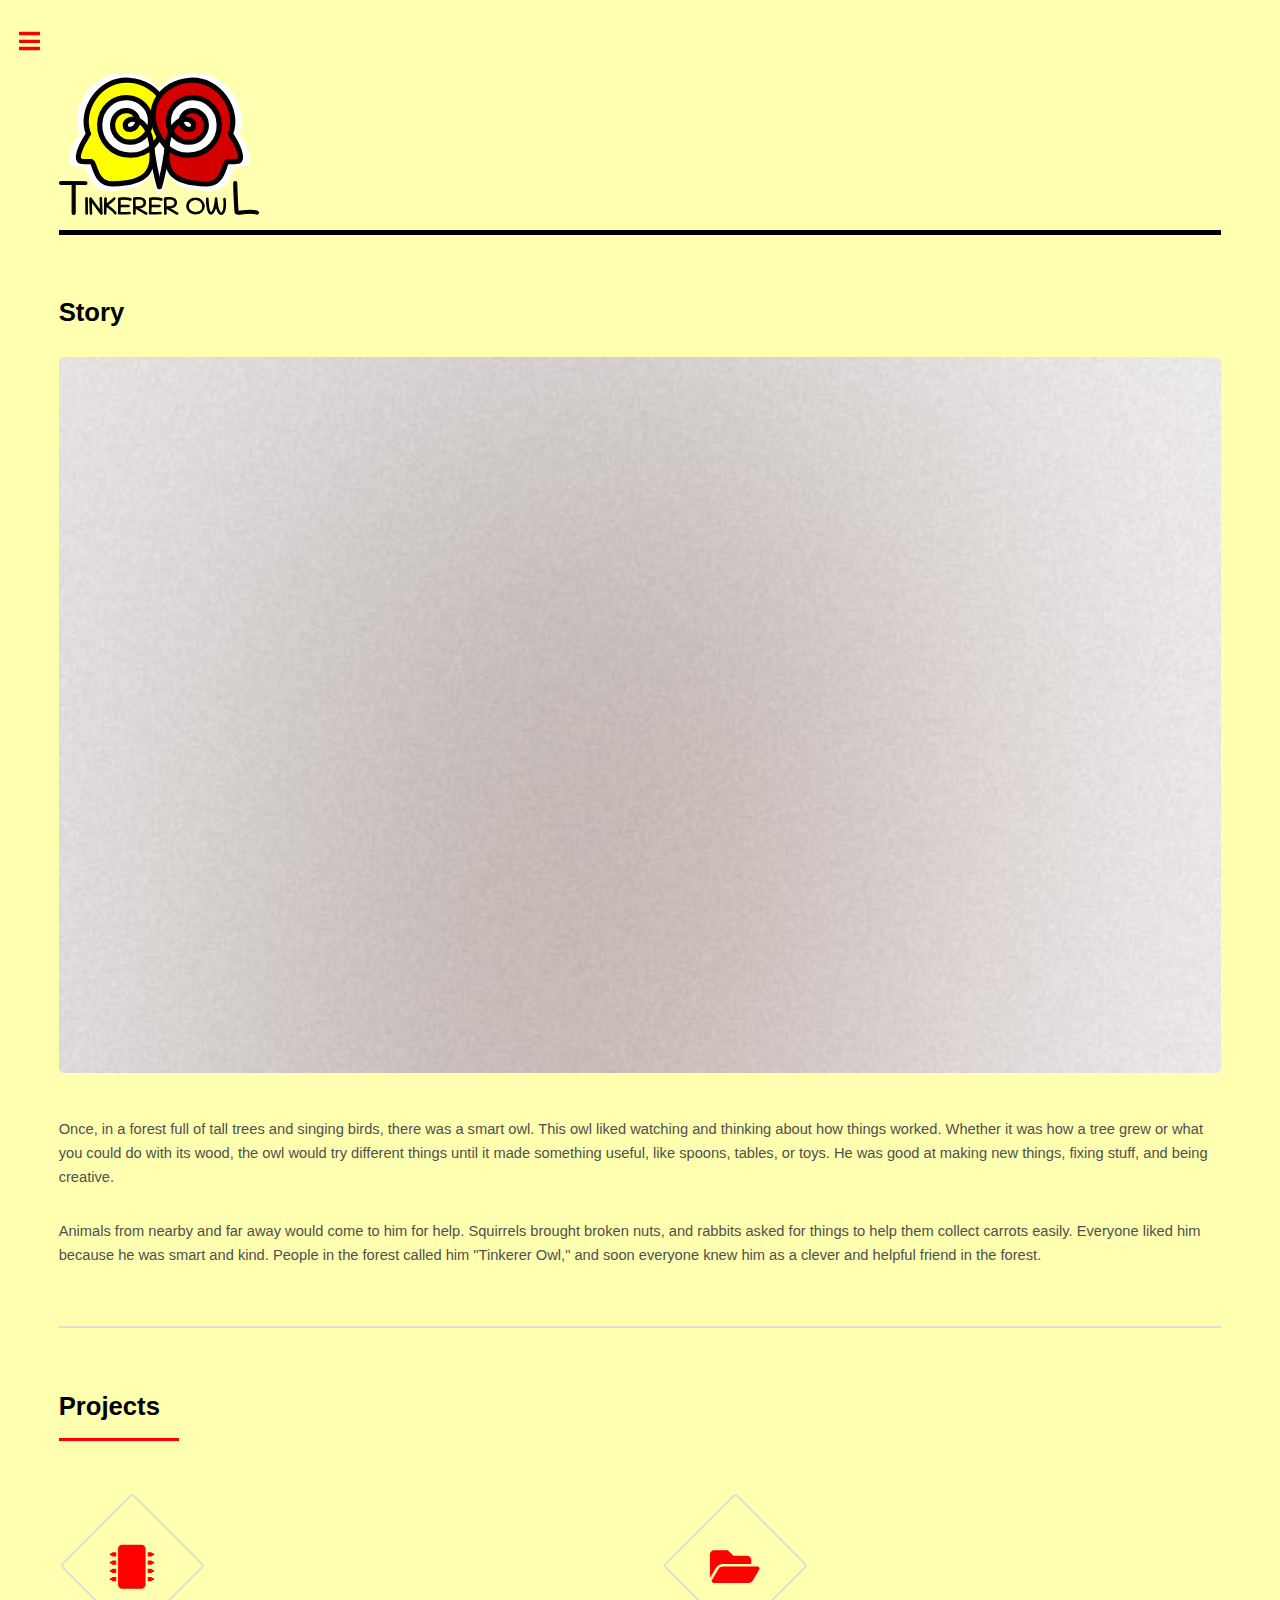
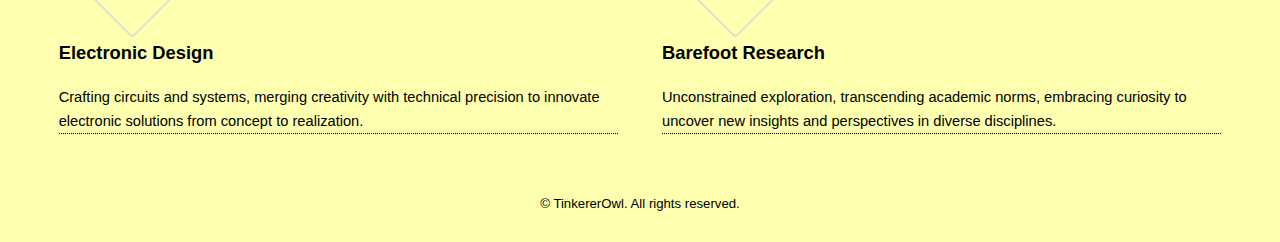
<file: index.html>
<!DOCTYPE HTML>
<html>

<head>
	<title>TinkererOwl</title>
	<meta charset="utf-8" />
	<meta name="viewport" content="width=device-width, initial-scale=1, user-scalable=no" />
	<link rel="stylesheet" href="assets/css/main.css" />
</head>

<body class="is-preload">

	<!-- Wrapper -->
	<div id="wrapper">

		<!-- Main -->
		<div id="main">
			<div class="inner">

				<!-- Header -->
				<header id="header">
					<img class="logo" src="images/logo.svg" alt="" />
				</header>

				<!-- Content -->
				<section>
					<header class="main">
						<h2>Story</h2>
					</header>

					<span class="image main"><img src="images/pic01.jpg" alt="" /></span>

					<p>Once, in a forest full of tall trees and singing birds, there was a smart owl. This owl liked
						watching and thinking about how things worked. Whether it was how a tree grew or what you could
						do with its wood, the owl would try different things until it made something useful, like
						spoons, tables, or toys. He was good at making new things, fixing stuff, and being creative.</p>

					<p>Animals from nearby and far away would come to him for help. Squirrels brought broken nuts, and
						rabbits asked for things to help them collect carrots easily. Everyone liked him because he was
						smart and kind. People in the forest called him "Tinkerer Owl," and soon everyone knew him as a
						clever and helpful friend in the forest.</p>
				</section>


				<!-- Section -->
				<section>
					<header class="major">
						<h2>Projects</h2>
					</header>
					<div class="features">
						<article>
							<a href="electronicdesignindex.html"><span class="icon solid fa-microchip"></span>
							<div class="content">
								<h3>Electronic Design</h3>
								<p>Crafting circuits and systems, merging creativity with technical precision to
									innovate electronic solutions from concept to realization.</p>
							</div></a>
						</article>
						<article>
							<a href="barefootresearchindex.html"><span class="icon solid fa-folder-open"></span>
							<div class="content">
								<h3>Barefoot Research</h3>
								<p>Unconstrained exploration, transcending academic norms, embracing curiosity to
									uncover new insights and perspectives in diverse disciplines.</p>
							</div></a>
						</article>
					</div>
				</section>

				<!-- Footer -->
				<footer id="footer">
					<p class="copyright">&copy; TinkererOwl. All rights reserved.</p>
				</footer>

			</div>
		</div>



		<!-- Sidebar -->
		<div id="sidebar">
			<div class="inner">

				<!-- Search -->
				<section id="search" class="alt">
					<form method="post" action="#">
						<input type="text" name="query" id="query" placeholder="Search" />
					</form>
				</section>

				<!-- Menu -->
				<nav id="menu">
					<header class="major">
						<h2>MENU</h2>
					</header>
					<ul>
						<li><a href="index.html">Homepage</a></li>
						<li>
							<span class="opener">Projects</span>
							<ul>
								<li><a href="electronicdesignindex.html">Electronic Design</a></li>
								<li><a href="barefootresearchindex.html">Barefoot Research</a></li>
							</ul>
						</li>
						<li><a href="about.html">About</a></li>
					</ul>
				</nav>
			</div>
		</div>
	</div>

	<!-- Scripts -->
	<script src="assets/js/jquery.min.js"></script>
	<script src="assets/js/browser.min.js"></script>
	<script src="assets/js/breakpoints.min.js"></script>
	<script src="assets/js/util.js"></script>
	<script src="assets/js/main.js"></script>

</body>

</html>
</file>
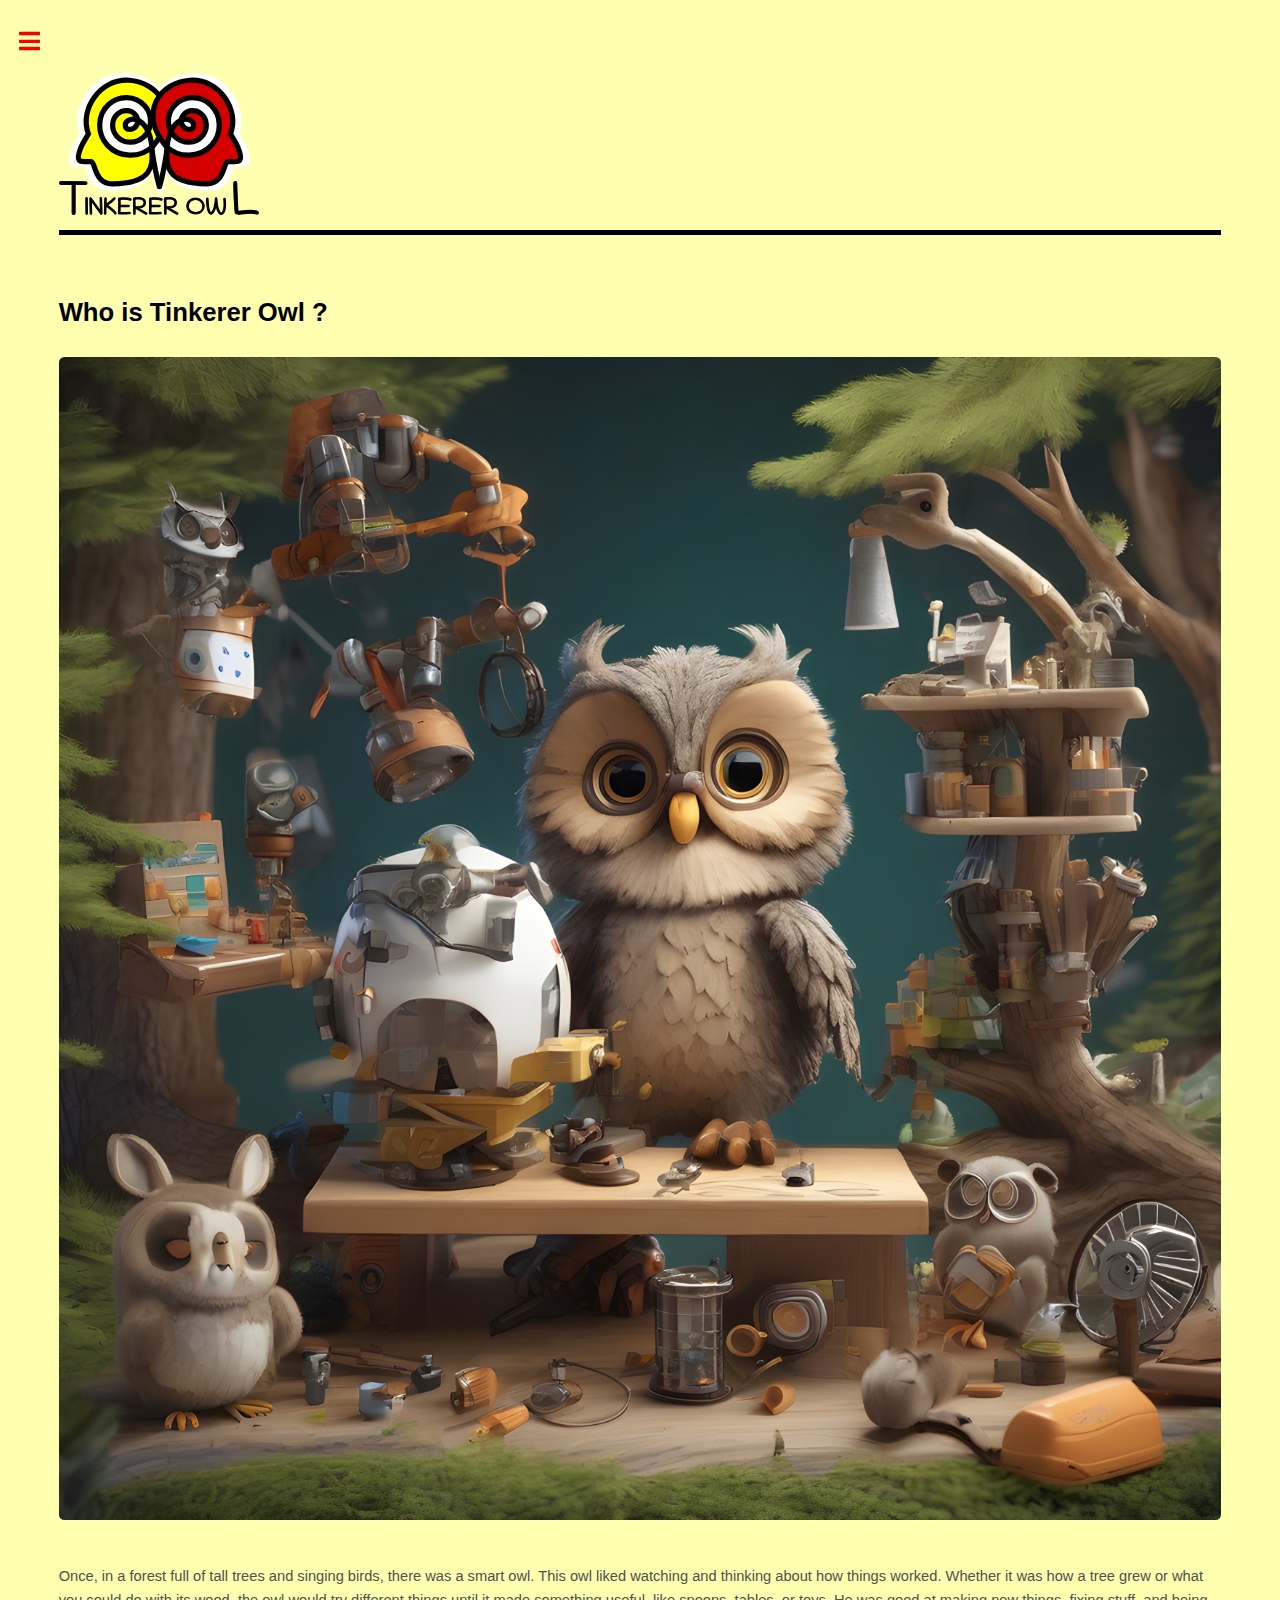
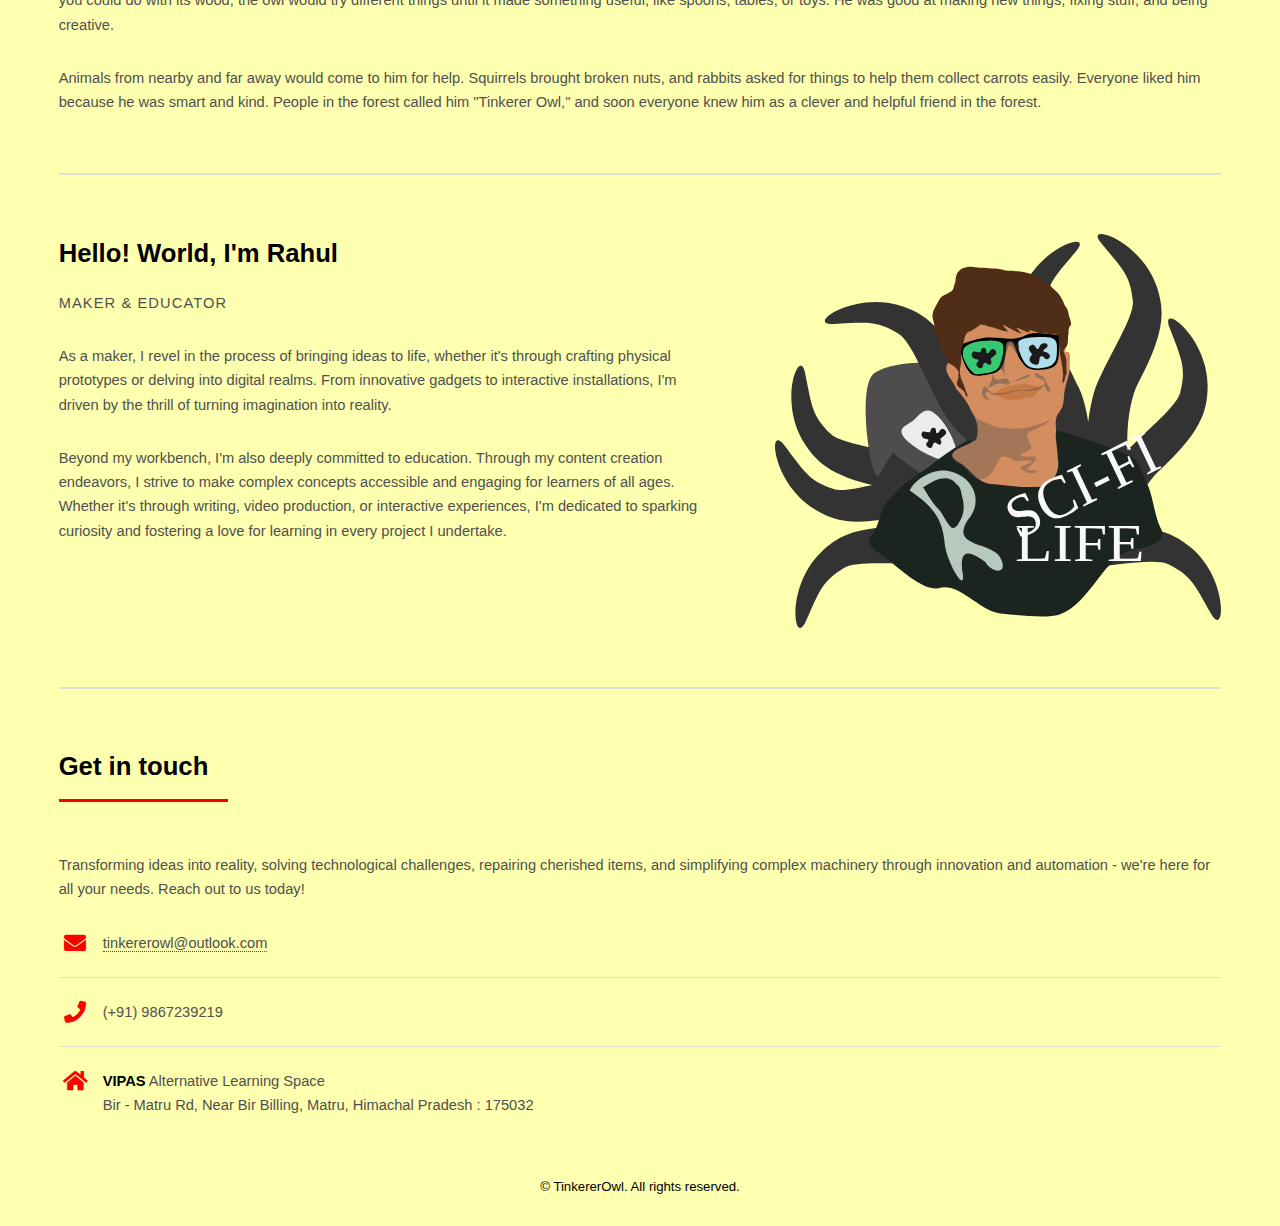
<file: about.html>
<!DOCTYPE HTML>
<html>

<head>
	<title>about</title>
	<meta charset="utf-8" />
	<meta name="viewport" content="width=device-width, initial-scale=1, user-scalable=no" />
	<link rel="stylesheet" href="assets/css/main.css" />
</head>

<body class="is-preload">

	<!-- Wrapper -->
	<div id="wrapper">

		<!-- Main -->
		<div id="main">
			<div class="inner">

				<!-- Header -->
				<header id="header">
					<img class="logo" src="images/logo.svg" alt="" />
				</header>

				<!-- Content -->
				<section>
					<header class="main">
						<h2>Who is Tinkerer Owl ?</h2>
					</header>

					<span class="image main"><img src="images/owlstory.jpeg" alt="" /></span>

					<p>Once, in a forest full of tall trees and singing birds, there was a smart owl. This owl liked
						watching and thinking about how things worked. Whether it was how a tree grew or what you could
						do with its wood, the owl would try different things until it made something useful, like
						spoons, tables, or toys. He was good at making new things, fixing stuff, and being creative.</p>

					<p>Animals from nearby and far away would come to him for help. Squirrels brought broken nuts, and
						rabbits asked for things to help them collect carrots easily. Everyone liked him because he was
						smart and kind. People in the forest called him "Tinkerer Owl," and soon everyone knew him as a
						clever and helpful friend in the forest.</p>
				</section>

				<!-- profile -->
				<section id="profile">
					<div class="content">
						<header>
							<h2>Hello! World, I'm Rahul</h2>

							<p>Maker & Educator</p>
						</header>
						<p>As a maker, I revel in the process of bringing ideas to life, whether it's through crafting
							physical prototypes or delving into digital realms. From innovative gadgets to interactive
							installations, I'm driven by the thrill of turning imagination into reality.</p>

						<p>Beyond my workbench, I'm also deeply committed to education. Through my content creation
							endeavors, I strive to make complex concepts accessible and engaging for learners of all
							ages. Whether it's through writing, video production, or interactive experiences, I'm
							dedicated to sparking curiosity and fostering a love for learning in every project I
							undertake.</p>
					</div>
					<span class="image oPbject">
						<img src="images/pppic.svg" alt="Profile Picture" />
					</span>
				</section>

				<!-- Section -->
				<section>
					<header class="major">
						<h2>Get in touch</h2>
					</header>
					<p>Transforming ideas into reality, solving technological challenges, repairing cherished items, and
						simplifying complex machinery through innovation and automation - we're here for all your needs.
						Reach out to us today!</p>
					<ul class="contact">
						<li class="icon solid fa-envelope"><a href="#">tinkererowl@outlook.com</a></li>
						<li class="icon solid fa-phone">(+91) 9867239219</li>
						<li class="icon solid fa-home"><b>VIPAS</b> Alternative Learning Space<br />
							Bir - Matru Rd, Near Bir Billing, Matru, Himachal Pradesh : 175032</li>
					</ul>
				</section>

				<!-- Footer -->
				<footer id="footer">
					<p class="copyright">&copy; TinkererOwl. All rights reserved.</p>
				</footer>

			</div>
		</div>



		<!-- Sidebar -->
		<div id="sidebar">
			<div class="inner">

				<!-- Search -->
				<section id="search" class="alt">
					<form method="post" action="#">
						<input type="text" name="query" id="query" placeholder="Search" />
					</form>
				</section>

				<!-- Menu -->
				<nav id="menu">
					<header class="major">
						<h2>MENU</h2>
					</header>
					<ul>
						<li><a href="index.html">Homepage</a></li>
						<li>
							<span class="opener">Projects</span>
							<ul>
								<li><a href="electronicdesignindex.html">Electronic Design</a></li>
								<li><a href="barefootresearchindex.html">Barefoot Research</a></li>
							</ul>
						</li>
						<li><a href="about.html">About</a></li>
					</ul>
				</nav>
			</div>
		</div>
	</div>

	<!-- Scripts -->
	<script src="assets/js/jquery.min.js"></script>
	<script src="assets/js/browser.min.js"></script>
	<script src="assets/js/breakpoints.min.js"></script>
	<script src="assets/js/util.js"></script>
	<script src="assets/js/main.js"></script>

</body>

</html>
</file>
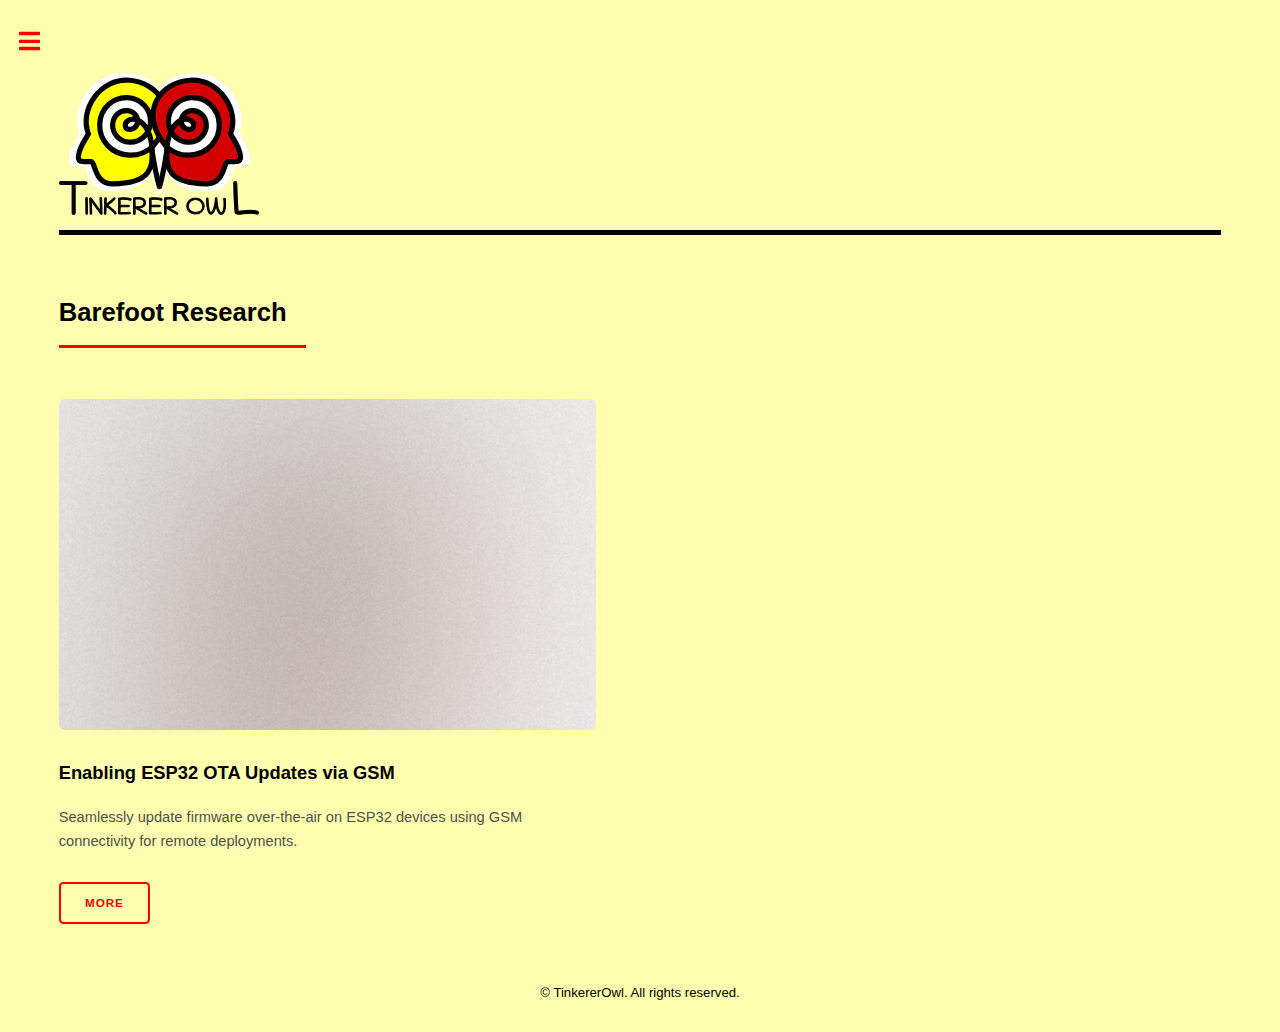
<file: barefootresearchindex.html>
<!DOCTYPE HTML>
<html>

<head>
	<title>BRIndex</title>
	<meta charset="utf-8" />
	<meta name="viewport" content="width=device-width, initial-scale=1, user-scalable=no" />
	<link rel="stylesheet" href="assets/css/main.css" />
</head>

<body class="is-preload">

	<!-- Wrapper -->
	<div id="wrapper">

		<!-- Main -->
		<div id="main">
			<div class="inner">

				<!-- Header -->
				<header id="header">
					<img class="logo" src="images/logo.svg" alt="" />
				</header>

				<!-- Section -->
				<section>
					<header class="major">
						<h2>Barefoot Research</h2>
					</header>
					<div class="posts">
						<article>
							<a href="pages/otaviagsm.html" class="image"><img src="images/pic01.jpg" alt="" /></a>
							<h3>Enabling ESP32 OTA Updates via GSM</h3>
							<p>Seamlessly update firmware over-the-air on ESP32 devices using GSM connectivity for
								remote deployments.</p>
							<ul class="actions">
								<li><a href="#" class="button">More</a></li>
							</ul>
						</article>
					</div>
				</section>

				<!-- Footer -->
				<footer id="footer">
					<p class="copyright">&copy; TinkererOwl. All rights reserved.</p>
				</footer>

			</div>
		</div>



		<!-- Sidebar -->
		<div id="sidebar">
			<div class="inner">

				<!-- Search -->
				<section id="search" class="alt">
					<form method="post" action="#">
						<input type="text" name="query" id="query" placeholder="Search" />
					</form>
				</section>

				<!-- Menu -->
				<nav id="menu">
					<header class="major">
						<h2>MENU</h2>
					</header>
					<ul>
						<li><a href="index.html">Homepage</a></li>
						<li>
							<span class="opener">Projects</span>
							<ul>
								<li><a href="electronicdesignindex.html">Electronic Design</a></li>
								<li><a href="barefootresearchindex.html">Barefoot Research</a></li>
							</ul>
						</li>
						<li><a href="about.html">About</a></li>
					</ul>
				</nav>
			</div>
		</div>
	</div>

	<!-- Scripts -->
	<script src="assets/js/jquery.min.js"></script>
	<script src="assets/js/browser.min.js"></script>
	<script src="assets/js/breakpoints.min.js"></script>
	<script src="assets/js/util.js"></script>
	<script src="assets/js/main.js"></script>

</body>

</html>
</file>
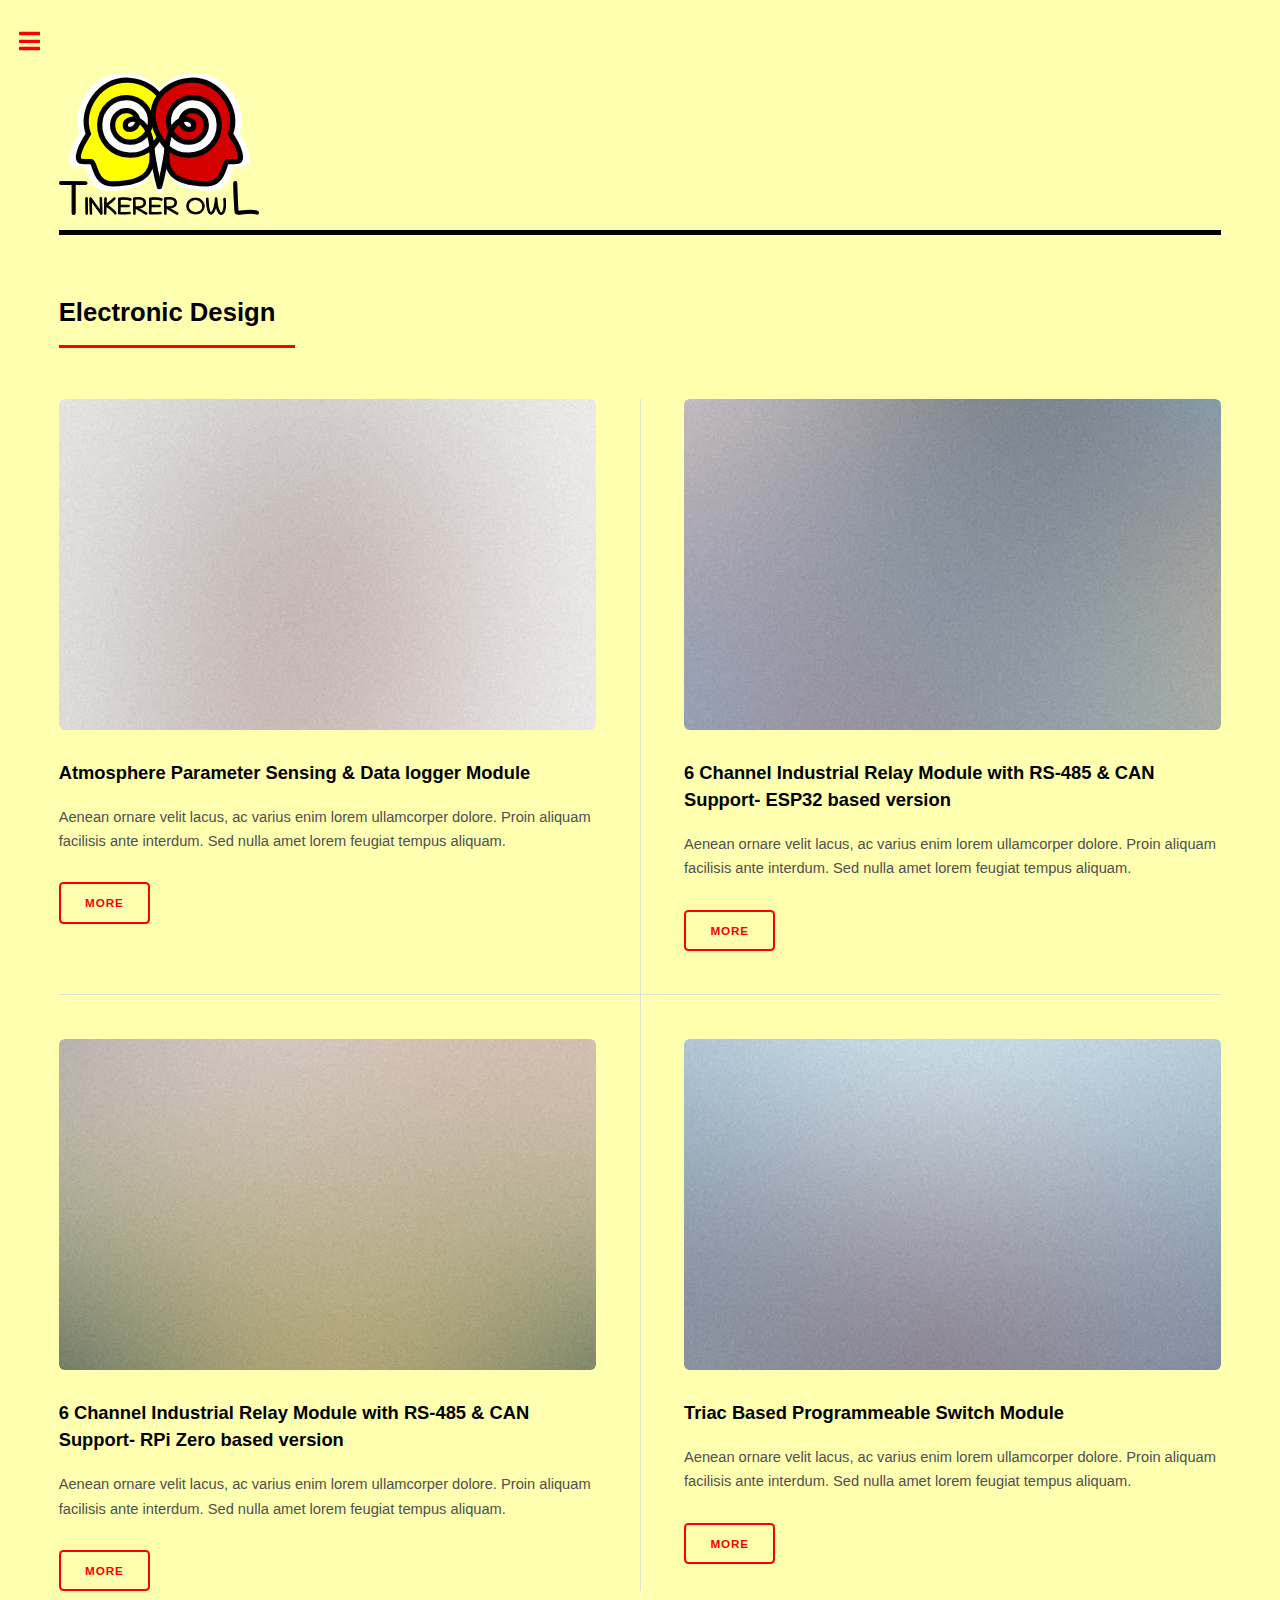
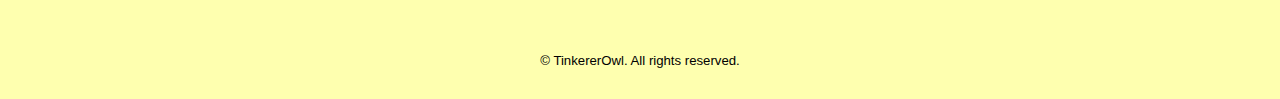
<file: electronicdesignindex.html>
<!DOCTYPE HTML>
<html>

<head>
	<title>EDIndex</title>
	<meta charset="utf-8" />
	<meta name="viewport" content="width=device-width, initial-scale=1, user-scalable=no" />
	<link rel="stylesheet" href="assets/css/main.css" />
</head>

<body class="is-preload">

	<!-- Wrapper -->
	<div id="wrapper">

		<!-- Main -->
		<div id="main">
			<div class="inner">

				<!-- Header -->
				<header id="header">
					<img class="logo" src="images/logo.svg" alt="" />
				</header>

				<!-- Section -->
				<section>
					<header class="major">
						<h2>Electronic Design</h2>
					</header>
					<div class="posts">
						<article>
							<a href="#" class="image"><img src="images/pic01.jpg" alt="" /></a>
							<h3>Atmosphere Parameter Sensing & Data logger Module</h3>
							<p>Aenean ornare velit lacus, ac varius enim lorem ullamcorper dolore. Proin aliquam
								facilisis ante interdum. Sed nulla amet lorem feugiat tempus aliquam.</p>
							<ul class="actions">
								<li><a href="#" class="button">More</a></li>
							</ul>
						</article>
						<article>
							<a href="#" class="image"><img src="images/pic02.jpg" alt="" /></a>
							<h3>6 Channel Industrial Relay Module with RS-485 & CAN Support- ESP32 based version</h3>
							<p>Aenean ornare velit lacus, ac varius enim lorem ullamcorper dolore. Proin aliquam
								facilisis ante interdum. Sed nulla amet lorem feugiat tempus aliquam.</p>
							<ul class="actions">
								<li><a href="#" class="button">More</a></li>
							</ul>
						</article>
						<article>
							<a href="#" class="image"><img src="images/pic03.jpg" alt="" /></a>
							<h3>6 Channel Industrial Relay Module with RS-485 & CAN Support- RPi Zero based version</h3>
							<p>Aenean ornare velit lacus, ac varius enim lorem ullamcorper dolore. Proin aliquam
								facilisis ante interdum. Sed nulla amet lorem feugiat tempus aliquam.</p>
							<ul class="actions">
								<li><a href="#" class="button">More</a></li>
							</ul>
						</article>
						<article>
							<a href="#" class="image"><img src="images/pic04.jpg" alt="" /></a>
							<h3>Triac Based Programmeable Switch Module</h3>
							<p>Aenean ornare velit lacus, ac varius enim lorem ullamcorper dolore. Proin aliquam
								facilisis ante interdum. Sed nulla amet lorem feugiat tempus aliquam.</p>
							<ul class="actions">
								<li><a href="#" class="button">More</a></li>
							</ul>
						</article>
					</div>
				</section>

				<!-- Footer -->
				<footer id="footer">
					<p class="copyright">&copy; TinkererOwl. All rights reserved.</p>
				</footer>

			</div>
		</div>



		<!-- Sidebar -->
		<div id="sidebar">
			<div class="inner">

				<!-- Search -->
				<section id="search" class="alt">
					<form method="post" action="#">
						<input type="text" name="query" id="query" placeholder="Search" />
					</form>
				</section>

				<!-- Menu -->
				<nav id="menu">
					<header class="major">
						<h2>MENU</h2>
					</header>
					<ul>
						<li><a href="index.html">Homepage</a></li>
						<li>
							<span class="opener">Projects</span>
							<ul>
								<li><a href="electronicdesignindex.html">Electronic Design</a></li>
								<li><a href="barefootresearchindex.html">Barefoot Research</a></li>
							</ul>
						</li>
						<li><a href="about.html">About</a></li>
					</ul>
				</nav>
			</div>
		</div>
	</div>

	<!-- Scripts -->
	<script src="assets/js/jquery.min.js"></script>
	<script src="assets/js/browser.min.js"></script>
	<script src="assets/js/breakpoints.min.js"></script>
	<script src="assets/js/util.js"></script>
	<script src="assets/js/main.js"></script>

</body>

</html>
</file>
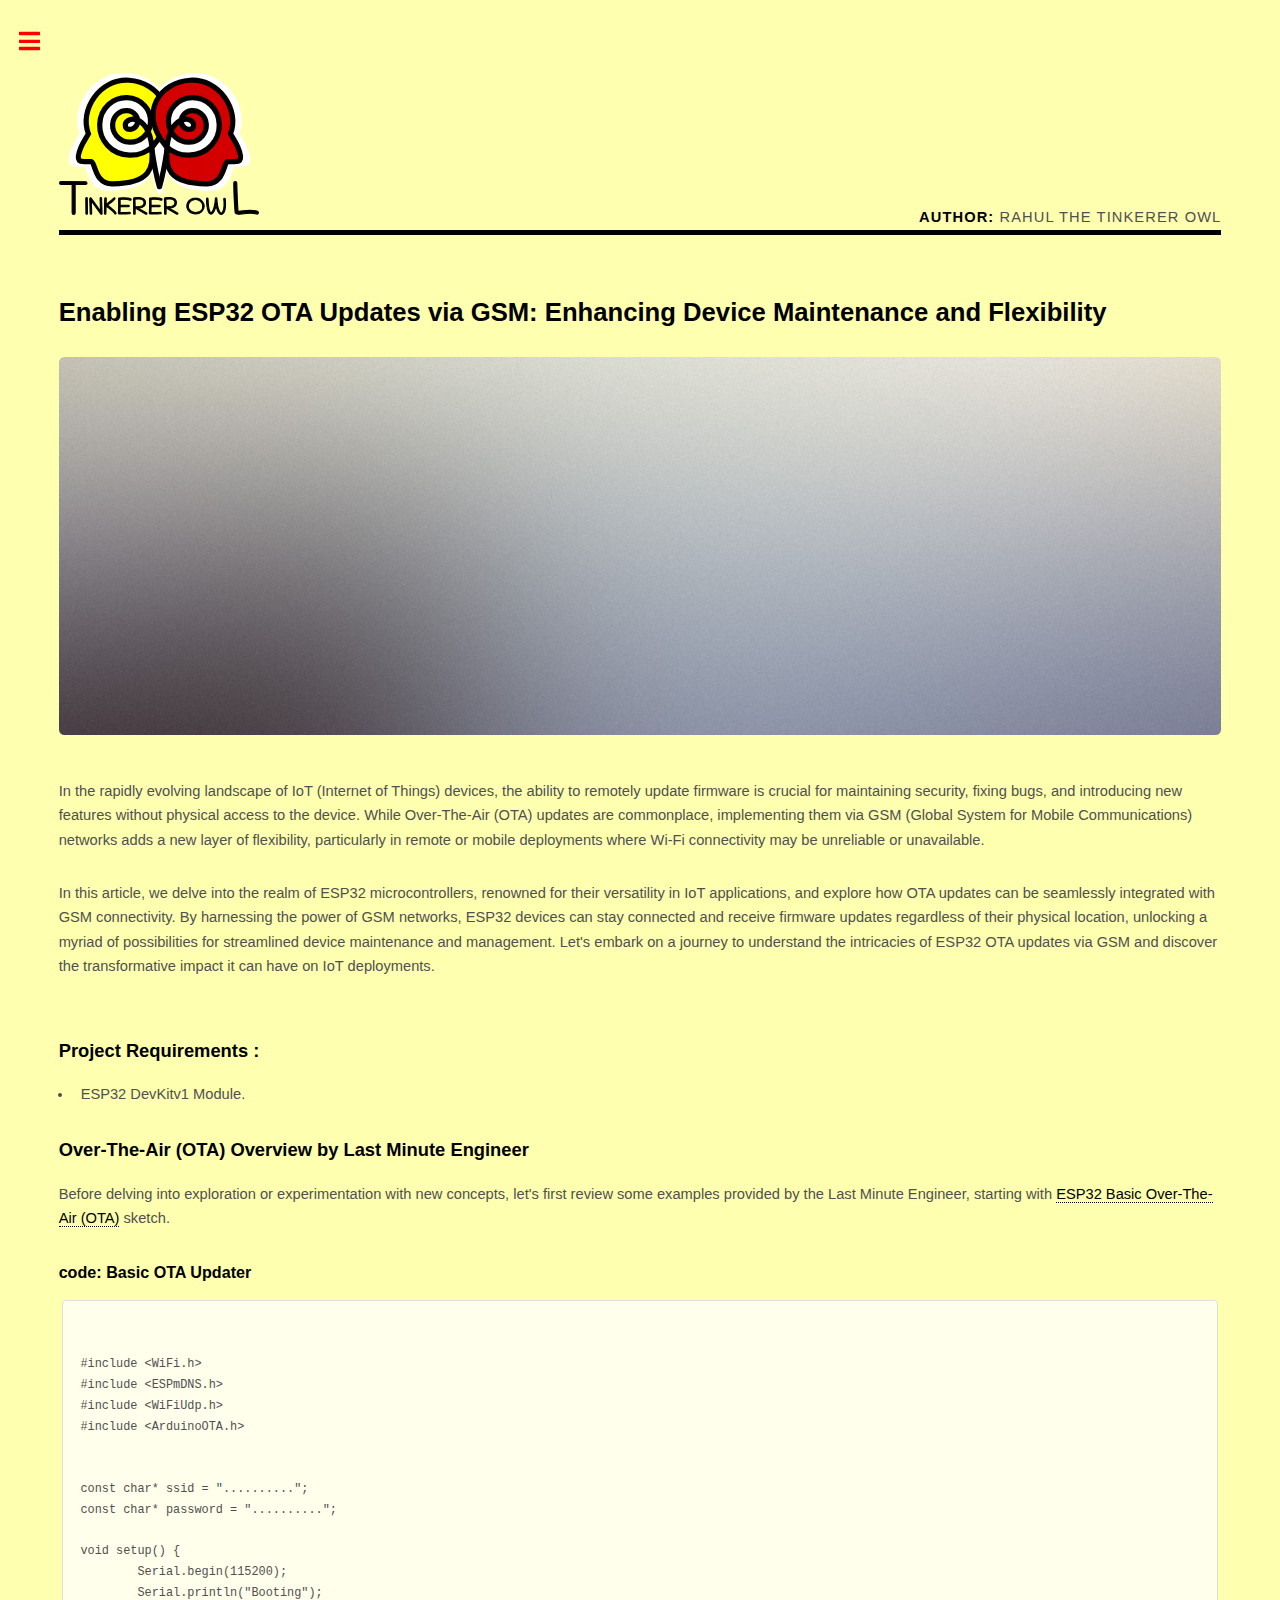
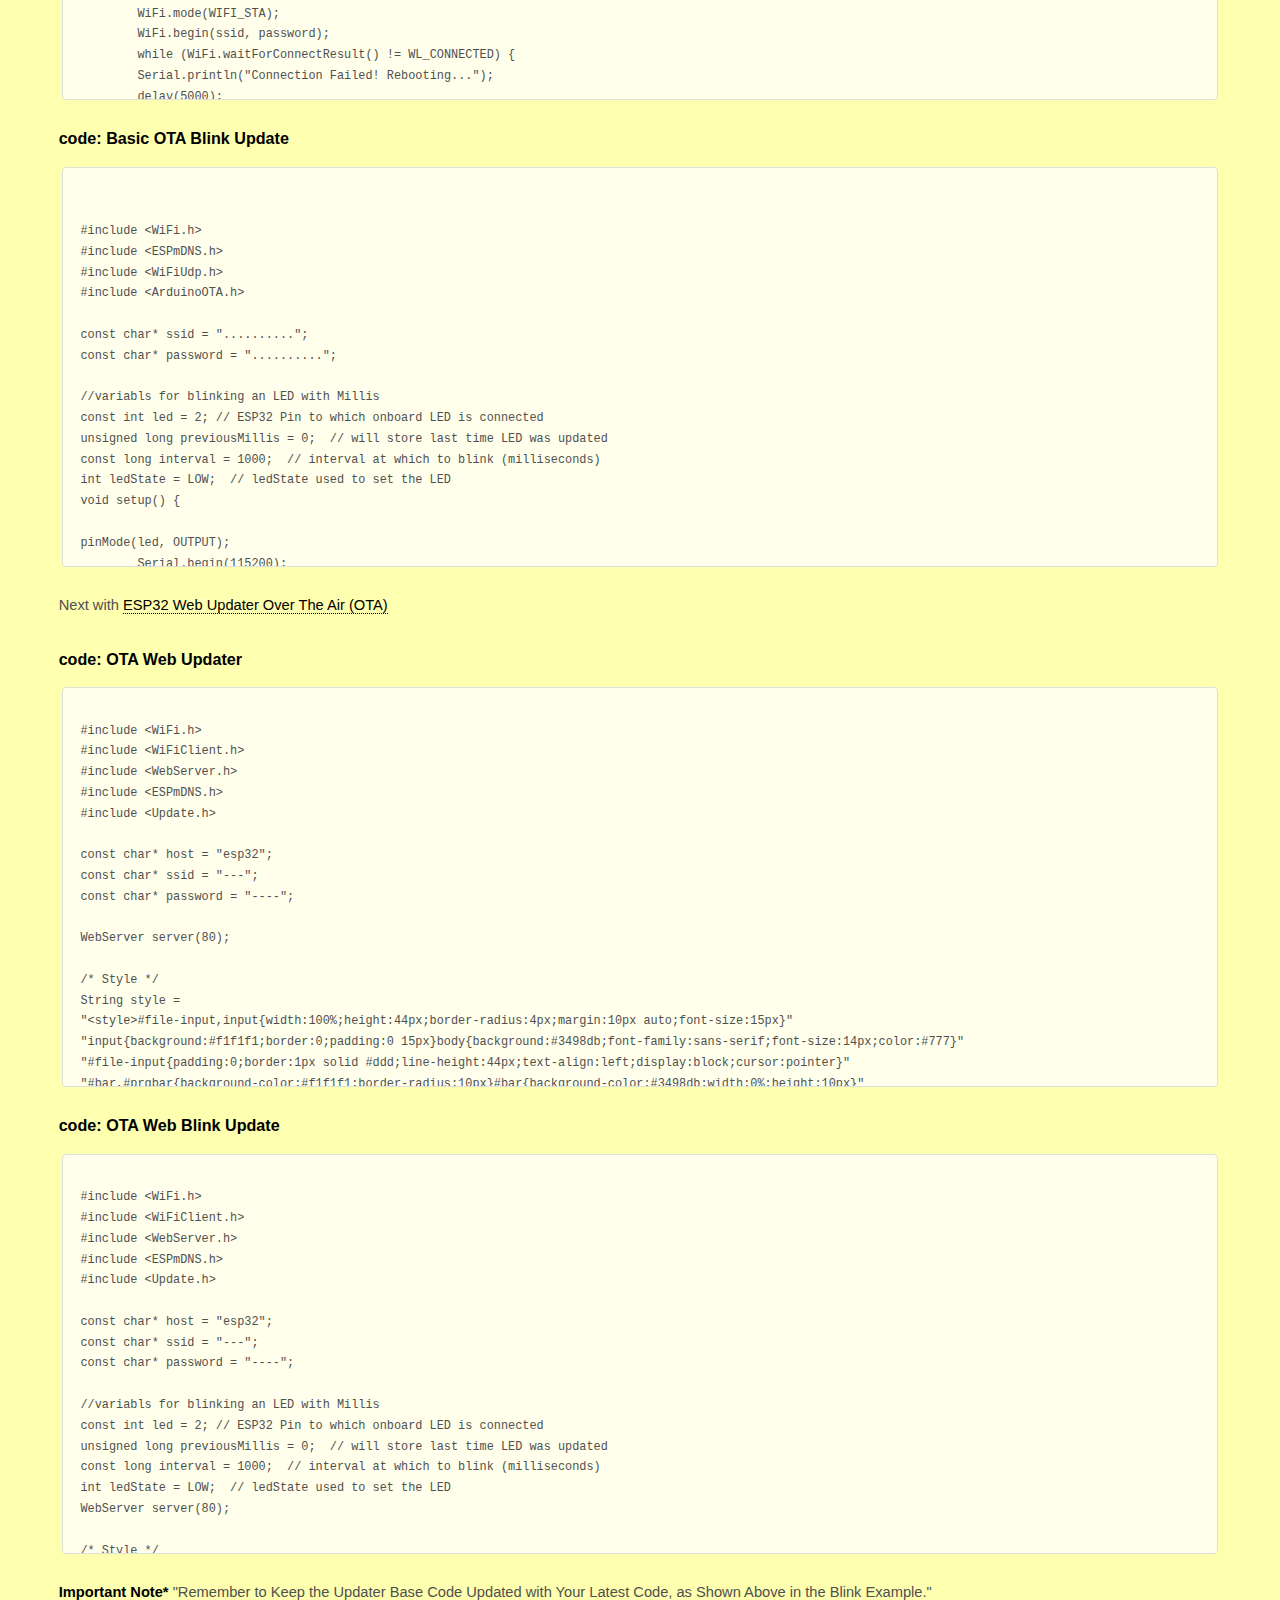
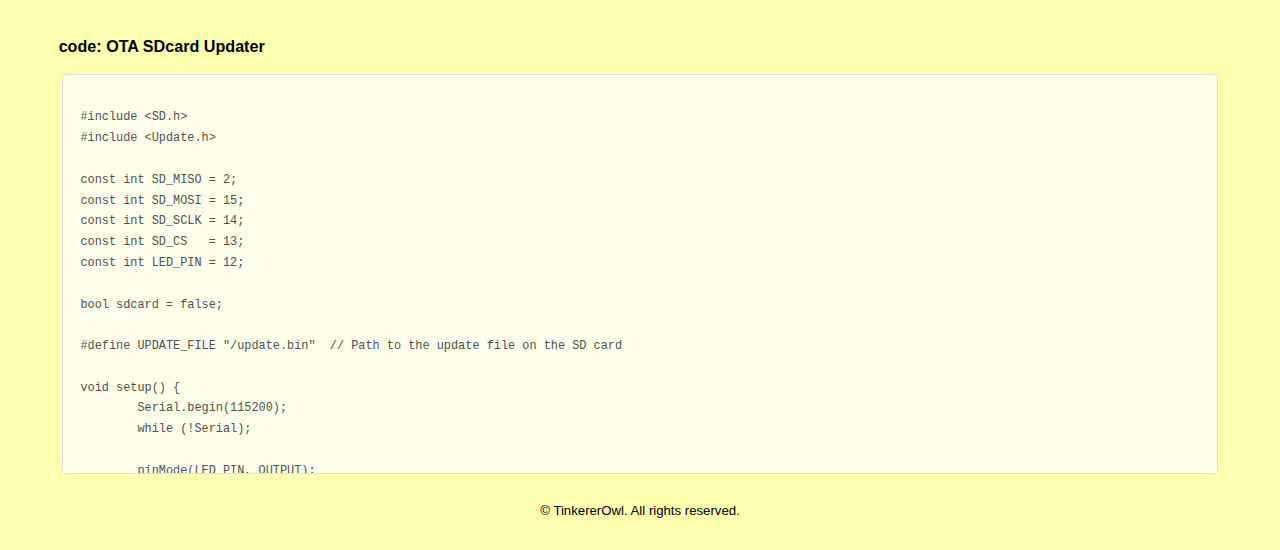
<file: pages/otaviagsm.html>
<!DOCTYPE HTML>
<html>

<head>
	<title>otaviagsm</title>
	<meta charset="utf-8" />
	<meta name="viewport" content="width=device-width, initial-scale=1, user-scalable=no" />
	<link rel="stylesheet" href="../assets/css/main.css" />
</head>

<body class="is-preload">

	<!-- Wrapper -->
	<div id="wrapper">

		<!-- Main -->
		<div id="main">
			<div class="inner">

				<!-- Header -->
				<header id="header">
					<img class="logo" src="../images/logo.svg" alt="" />
					<p class="icons"><strong>Author:</strong> Rahul the Tinkerer Owl</p>
				</header>

				<!-- Content -->
				<section>
					<header class="main">
						<h2>Enabling ESP32 OTA Updates via GSM: Enhancing Device Maintenance and Flexibility</h2>
					</header>

					<span class="image main"><img src="../images/pic11.jpg" alt="" /></span>

					<p>In the rapidly evolving landscape of IoT (Internet of Things) devices, the ability to remotely
						update firmware is crucial for maintaining security, fixing bugs, and introducing new features
						without physical access to the device. While Over-The-Air (OTA) updates are commonplace,
						implementing them via GSM (Global System for Mobile Communications) networks adds a new layer of
						flexibility, particularly in remote or mobile deployments where Wi-Fi connectivity may be
						unreliable or unavailable.</p>

					<p>In this article, we delve into the realm of ESP32 microcontrollers, renowned for their
						versatility in IoT applications, and explore how OTA updates can be seamlessly integrated with
						GSM connectivity. By harnessing the power of GSM networks, ESP32 devices can stay connected and
						receive firmware updates regardless of their physical location, unlocking a myriad of
						possibilities for streamlined device maintenance and management. Let's embark on a journey to
						understand the intricacies of ESP32 OTA updates via GSM and discover the transformative impact
						it can have on IoT deployments.</p>

				</section>

				<!-- Lists -->
				<h3>Project Requirements : </h3>
				<div class="col-6 col-12-small">
					<ul>
						<li>ESP32 DevKitv1 Module.</li>
					</ul>
				</div>

				<!-- Text stuff -->
				<h3>Over-The-Air (OTA) Overview by Last Minute Engineer</h3>
				<p>Before delving into exploration or experimentation with new concepts, let's first review some
					examples provided by the Last Minute Engineer, starting with <a
						href="https://lastminuteengineers.com/esp32-ota-updates-arduino-ide/">ESP32 Basic Over-The-Air
						(OTA)</a> sketch.</p>

				<!-- Preformatted Code -->
				<h4>code: Basic OTA Updater</h4>
				<pre><code>

#include &lt;WiFi.h&gt;
#include &lt;ESPmDNS.h&gt;
#include &lt;WiFiUdp.h&gt;
#include &lt;ArduinoOTA.h&gt;


const char* ssid = "..........";
const char* password = "..........";

void setup() {
	Serial.begin(115200);
	Serial.println("Booting");
	WiFi.mode(WIFI_STA);
	WiFi.begin(ssid, password);
	while (WiFi.waitForConnectResult() != WL_CONNECTED) {
	Serial.println("Connection Failed! Rebooting...");
	delay(5000);
	ESP.restart();
	}

	// Port defaults to 3232
	// ArduinoOTA.setPort(3232);

	// Hostname defaults to esp3232-[MAC]
	// ArduinoOTA.setHostname("myesp32");

	// No authentication by default
	// ArduinoOTA.setPassword("admin");

	// Password can be set with it's md5 value as well
	// MD5(admin) = 21232f297a57a5a743894a0e4a801fc3
	// ArduinoOTA.setPasswordHash("21232f297a57a5a743894a0e4a801fc3");

	ArduinoOTA
	.onStart([]() {
		String type;
		if (ArduinoOTA.getCommand() == U_FLASH)
		type = "sketch";
		else // U_SPIFFS
		type = "filesystem";

		// NOTE: if updating SPIFFS this would be the place to unmount SPIFFS using SPIFFS.end()
		Serial.println("Start updating " + type);
	})
	.onEnd([]() {
		Serial.println("\nEnd");
	})
	.onProgress([](unsigned int progress, unsigned int total) {
		Serial.printf("Progress: %u%%\r", (progress / (total / 100)));
	})
	.onError([](ota_error_t error) {
		Serial.printf("Error[%u]: ", error);
		if (error == OTA_AUTH_ERROR) Serial.println("Auth Failed");
		else if (error == OTA_BEGIN_ERROR) Serial.println("Begin Failed");
		else if (error == OTA_CONNECT_ERROR) Serial.println("Connect Failed");
		else if (error == OTA_RECEIVE_ERROR) Serial.println("Receive Failed");
		else if (error == OTA_END_ERROR) Serial.println("End Failed");
	});

	ArduinoOTA.begin();

	Serial.println("Ready");
	Serial.print("IP address: ");
	Serial.println(WiFi.localIP());
}

void loop() {
	ArduinoOTA.handle();
}
</code></pre>

				<!-- Preformatted Code -->
				<h4>code: Basic OTA Blink Update</h4>
				<pre><code>

#include &lt;WiFi.h&gt;
#include &lt;ESPmDNS.h&gt;
#include &lt;WiFiUdp.h&gt;
#include &lt;ArduinoOTA.h&gt;

const char* ssid = "..........";
const char* password = "..........";

//variabls for blinking an LED with Millis
const int led = 2; // ESP32 Pin to which onboard LED is connected
unsigned long previousMillis = 0;  // will store last time LED was updated
const long interval = 1000;  // interval at which to blink (milliseconds)
int ledState = LOW;  // ledState used to set the LED
void setup() {

pinMode(led, OUTPUT);  
	Serial.begin(115200);
	Serial.println("Booting");
	WiFi.mode(WIFI_STA);
	WiFi.begin(ssid, password);
	while (WiFi.waitForConnectResult() != WL_CONNECTED) {
	Serial.println("Connection Failed! Rebooting...");
	delay(5000);
	ESP.restart();
	}

	// Port defaults to 3232
	// ArduinoOTA.setPort(3232);

	// Hostname defaults to esp3232-[MAC]
	// ArduinoOTA.setHostname("myesp32");

	// No authentication by default
	// ArduinoOTA.setPassword("admin");

	// Password can be set with it's md5 value as well
	// MD5(admin) = 21232f297a57a5a743894a0e4a801fc3
	// ArduinoOTA.setPasswordHash("21232f297a57a5a743894a0e4a801fc3");

	ArduinoOTA
	.onStart([]() {
		String type;
		if (ArduinoOTA.getCommand() == U_FLASH)
		type = "sketch";
		else // U_SPIFFS
		type = "filesystem";

		// NOTE: if updating SPIFFS this would be the place to unmount SPIFFS using SPIFFS.end()
		Serial.println("Start updating " + type);
	})
	.onEnd([]() {
		Serial.println("\nEnd");
	})
	.onProgress([](unsigned int progress, unsigned int total) {
		Serial.printf("Progress: %u%%\r", (progress / (total / 100)));
	})
	.onError([](ota_error_t error) {
		Serial.printf("Error[%u]: ", error);
		if (error == OTA_AUTH_ERROR) Serial.println("Auth Failed");
		else if (error == OTA_BEGIN_ERROR) Serial.println("Begin Failed");
		else if (error == OTA_CONNECT_ERROR) Serial.println("Connect Failed");
		else if (error == OTA_RECEIVE_ERROR) Serial.println("Receive Failed");
		else if (error == OTA_END_ERROR) Serial.println("End Failed");
	});

	ArduinoOTA.begin();

	Serial.println("Ready");
	Serial.print("IP address: ");
	Serial.println(WiFi.localIP());
}

void loop() {
	ArduinoOTA.handle();  
	//loop to blink without delay
	unsigned long currentMillis = millis();
	if (currentMillis - previousMillis &gt;= interval) {
	// save the last time you blinked the LED
	previousMillis = currentMillis;
	// if the LED is off turn it on and vice-versa:
	ledState = not(ledState);
	// set the LED with the ledState of the variable:
	digitalWrite(led,  ledState);
	}
}
</code></pre>

				<p>Next with <a href="https://lastminuteengineers.com/esp32-ota-web-updater-arduino-ide/">ESP32 Web
						Updater Over The Air (OTA)</a></p>

				<!-- Preformatted Code -->
				<h4>code: OTA Web Updater</h4>
				<pre><code>
#include &lt;WiFi.h&gt;
#include &lt;WiFiClient.h&gt;
#include &lt;WebServer.h&gt;
#include &lt;ESPmDNS.h&gt;
#include &lt;Update.h&gt;

const char* host = "esp32";
const char* ssid = "---";
const char* password = "----";

WebServer server(80);

/* Style */
String style =
"&lt;style&gt;#file-input,input{width:100%;height:44px;border-radius:4px;margin:10px auto;font-size:15px}"
"input{background:#f1f1f1;border:0;padding:0 15px}body{background:#3498db;font-family:sans-serif;font-size:14px;color:#777}"
"#file-input{padding:0;border:1px solid #ddd;line-height:44px;text-align:left;display:block;cursor:pointer}"
"#bar,#prgbar{background-color:#f1f1f1;border-radius:10px}#bar{background-color:#3498db;width:0%;height:10px}"
"form{background:#fff;max-width:258px;margin:75px auto;padding:30px;border-radius:5px;text-align:center}"
".btn{background:#3498db;color:#fff;cursor:pointer}&lt;/style&gt;";

/* Login page */
String loginIndex = 
"&lt;form name=loginForm&gt;"
"&lt;h1&gt;ESP32 Login&lt;/h1&gt;"
"&lt;input name=userid placeholder='User ID'&gt; "
"&lt;input name=pwd placeholder=Password type=Password&gt; "
"&lt;input type=submit onclick=check(this.form) class=btn value=Login&gt;&lt;/form&gt;"
"&lt;script&gt;"
"function check(form) {"
"if(form.userid.value=='admin' && form.pwd.value=='admin')"
"{window.open('/serverIndex')}"
"else"
"{alert('Error Password or Username')}"
"}"
"&lt;/script&gt;" + style;
	
/* Server Index Page */
String serverIndex = 
"&lt;script src='https://ajax.googleapis.com/ajax/libs/jquery/3.2.1/jquery.min.js'&gt;&lt;/script&gt;"
"&lt;form method='POST' action='#' enctype='multipart/form-data' id='upload_form'&gt;"
"&lt;input type='file' name='update' id='file' onchange='sub(this)' style=display:none&gt;"
"&lt;label id='file-input' for='file'&gt;   Choose file...&lt;/label&gt;"
"&lt;input type='submit' class=btn value='Update'&gt;"
"&lt;br&gt;&lt;br&gt;"
"&lt;div id='prg'&gt;&lt;/div&gt;"
"&lt;br&gt;&lt;div id='prgbar'&gt;&lt;div id='bar'&gt;&lt;/div&gt;&lt;/div&gt;&lt;br&gt;&lt;/form&gt;"
"&lt;script&gt;"
"function sub(obj){"
"var fileName = obj.value.split('\\\\');"
"document.getElementById('file-input').innerHTML = '   '+ fileName[fileName.length-1];"
"};"
"$('form').submit(function(e){"
"e.preventDefault();"
"var form = $('#upload_form')[0];"
"var data = new FormData(form);"
"$.ajax({"
"url: '/update',"
"type: 'POST',"
"data: data,"
"contentType: false,"
"processData:false,"
"xhr: function() {"
"var xhr = new window.XMLHttpRequest();"
"xhr.upload.addEventListener('progress', function(evt) {"
"if (evt.lengthComputable) {"
"var per = evt.loaded / evt.total;"
"$('#prg').html('progress: ' + Math.round(per*100) + '%');"
"$('#bar').css('width',Math.round(per*100) + '%');"
"}"
"}, false);"
"return xhr;"
"},"
"success:function(d, s) {"
"console.log('success!') "
"},"
"error: function (a, b, c) {"
"}"
"});"
"});"
"&lt;/script&gt;" + style;

/* setup function */
void setup(void) {
	Serial.begin(115200);

	// Connect to WiFi network
	WiFi.begin(ssid, password);
	Serial.println("");

	// Wait for connection
	while (WiFi.status() != WL_CONNECTED) {
	delay(500);
	Serial.print(".");
	}
	Serial.println("");
	Serial.print("Connected to ");
	Serial.println(ssid);
	Serial.print("IP address: ");
	Serial.println(WiFi.localIP());

	/*use mdns for host name resolution*/
	if (!MDNS.begin(host)) { //http://esp32.local
	Serial.println("Error setting up MDNS responder!");
	while (1) {
		delay(1000);
	}
	}
	Serial.println("mDNS responder started");
	/*return index page which is stored in serverIndex */
	server.on("/", HTTP_GET, []() {
	server.sendHeader("Connection", "close");
	server.send(200, "text/html", loginIndex);
	});
	server.on("/serverIndex", HTTP_GET, []() {
	server.sendHeader("Connection", "close");
	server.send(200, "text/html", serverIndex);
	});
	/*handling uploading firmware file */
	server.on("/update", HTTP_POST, []() {
	server.sendHeader("Connection", "close");
	server.send(200, "text/plain", (Update.hasError()) ? "FAIL" : "OK");
	ESP.restart();
	}, []() {
	HTTPUpload& upload = server.upload();
	if (upload.status == UPLOAD_FILE_START) {
		Serial.printf("Update: %s\n", upload.filename.c_str());
		if (!Update.begin(UPDATE_SIZE_UNKNOWN)) { //start with max available size
		Update.printError(Serial);
		}
	} else if (upload.status == UPLOAD_FILE_WRITE) {
		/* flashing firmware to ESP*/
		if (Update.write(upload.buf, upload.currentSize) != upload.currentSize) {
		Update.printError(Serial);
		}
	} else if (upload.status == UPLOAD_FILE_END) {
		if (Update.end(true)) { //true to set the size to the current progress
		Serial.printf("Update Success: %u\nRebooting...\n", upload.totalSize);
		} else {
		Update.printError(Serial);
		}
	}
	});
	server.begin();
}

void loop(void) {
	server.handleClient();
	delay(1);
}
</code></pre>

				<!-- Preformatted Code -->
				<h4>code: OTA Web Blink Update</h4>
				<pre><code>
#include &lt;WiFi.h&gt;
#include &lt;WiFiClient.h&gt;
#include &lt;WebServer.h&gt;
#include &lt;ESPmDNS.h&gt;
#include &lt;Update.h&gt;

const char* host = "esp32";
const char* ssid = "---";
const char* password = "----";

//variabls for blinking an LED with Millis
const int led = 2; // ESP32 Pin to which onboard LED is connected
unsigned long previousMillis = 0;  // will store last time LED was updated
const long interval = 1000;  // interval at which to blink (milliseconds)
int ledState = LOW;  // ledState used to set the LED
WebServer server(80);

/* Style */
String style =
"&lt;style&gt;#file-input,input{width:100%;height:44px;border-radius:4px;margin:10px auto;font-size:15px}"
"input{background:#f1f1f1;border:0;padding:0 15px}body{background:#3498db;font-family:sans-serif;font-size:14px;color:#777}"
"#file-input{padding:0;border:1px solid #ddd;line-height:44px;text-align:left;display:block;cursor:pointer}"
"#bar,#prgbar{background-color:#f1f1f1;border-radius:10px}#bar{background-color:#3498db;width:0%;height:10px}"
"form{background:#fff;max-width:258px;margin:75px auto;padding:30px;border-radius:5px;text-align:center}"
".btn{background:#3498db;color:#fff;cursor:pointer}&lt;/style&gt;";

/* Login page */
String loginIndex = 
"&lt;form name=loginForm&gt;"
"&lt;h1&gt;ESP32 Login&lt;/h1&gt;"
"&lt;input name=userid placeholder='User ID'&gt; "
"&lt;input name=pwd placeholder=Password type=Password&gt; "
"&lt;input type=submit onclick=check(this.form) class=btn value=Login&gt;&lt;/form&gt;"
"&lt;script&gt;"
"function check(form) {"
"if(form.userid.value=='admin' && form.pwd.value=='admin')"
"{window.open('/serverIndex')}"
"else"
"{alert('Error Password or Username')}"
"}"
"&lt;/script&gt;" + style;
	
/* Server Index Page */
String serverIndex = 
"&lt;script src='https://ajax.googleapis.com/ajax/libs/jquery/3.2.1/jquery.min.js'&gt;&lt;/script&gt;"
"&lt;form method='POST' action='#' enctype='multipart/form-data' id='upload_form'&gt;"
"&lt;input type='file' name='update' id='file' onchange='sub(this)' style=display:none&gt;"
"&lt;label id='file-input' for='file'&gt;   Choose file...&lt;/label&gt;"
"&lt;input type='submit' class=btn value='Update'&gt;"
"&lt;br&gt;&lt;br&gt;"
"&lt;div id='prg'&gt;&lt;/div&gt;"
"&lt;br&gt;&lt;div id='prgbar'&gt;&lt;div id='bar'&gt;&lt;/div&gt;&lt;/div&gt;&lt;br&gt;&lt;/form&gt;"
"&lt;script&gt;"
"function sub(obj){"
"var fileName = obj.value.split('\\\\');"
"document.getElementById('file-input').innerHTML = '   '+ fileName[fileName.length-1];"
"};"
"$('form').submit(function(e){"
"e.preventDefault();"
"var form = $('#upload_form')[0];"
"var data = new FormData(form);"
"$.ajax({"
"url: '/update',"
"type: 'POST',"
"data: data,"
"contentType: false,"
"processData:false,"
"xhr: function() {"
"var xhr = new window.XMLHttpRequest();"
"xhr.upload.addEventListener('progress', function(evt) {"
"if (evt.lengthComputable) {"
"var per = evt.loaded / evt.total;"
"$('#prg').html('progress: ' + Math.round(per*100) + '%');"
"$('#bar').css('width',Math.round(per*100) + '%');"
"}"
"}, false);"
"return xhr;"
"},"
"success:function(d, s) {"
"console.log('success!') "
"},"
"error: function (a, b, c) {"
"}"
"});"
"});"
"&lt;/script&gt;" + style;

/* setup function */
void setup(void) {

pinMode(led,  OUTPUT);
	Serial.begin(115200);

	// Connect to WiFi network
	WiFi.begin(ssid, password);
	Serial.println("");

	// Wait for connection
	while (WiFi.status() != WL_CONNECTED) {
	delay(500);
	Serial.print(".");
	}
	Serial.println("");
	Serial.print("Connected to ");
	Serial.println(ssid);
	Serial.print("IP address: ");
	Serial.println(WiFi.localIP());

	/*use mdns for host name resolution*/
	if (!MDNS.begin(host)) { //http://esp32.local
	Serial.println("Error setting up MDNS responder!");
	while (1) {
		delay(1000);
	}
	}
	Serial.println("mDNS responder started");
	/*return index page which is stored in serverIndex */
	server.on("/", HTTP_GET, []() {
	server.sendHeader("Connection", "close");
	server.send(200, "text/html", loginIndex);
	});
	server.on("/serverIndex", HTTP_GET, []() {
	server.sendHeader("Connection", "close");
	server.send(200, "text/html", serverIndex);
	});
	/*handling uploading firmware file */
	server.on("/update", HTTP_POST, []() {
	server.sendHeader("Connection", "close");
	server.send(200, "text/plain", (Update.hasError()) ? "FAIL" : "OK");
	ESP.restart();
	}, []() {
	HTTPUpload& upload = server.upload();
	if (upload.status == UPLOAD_FILE_START) {
		Serial.printf("Update: %s\n", upload.filename.c_str());
		if (!Update.begin(UPDATE_SIZE_UNKNOWN)) { //start with max available size
		Update.printError(Serial);
		}
	} else if (upload.status == UPLOAD_FILE_WRITE) {
		/* flashing firmware to ESP*/
		if (Update.write(upload.buf, upload.currentSize) != upload.currentSize) {
		Update.printError(Serial);
		}
	} else if (upload.status == UPLOAD_FILE_END) {
		if (Update.end(true)) { //true to set the size to the current progress
		Serial.printf("Update Success: %u\nRebooting...\n", upload.totalSize);
		} else {
		Update.printError(Serial);
		}
	}
	});
	server.begin();
}

void loop(void) {
	server.handleClient();
	delay(1);

//loop to blink without delay
	unsigned long currentMillis = millis();
	if (currentMillis - previousMillis &gt;= interval) {
	// save the last time you blinked the LED
	previousMillis = currentMillis;
	// if the LED is off turn it on and vice-versa:
	ledState = not(ledState);
	// set the LED with the ledState of the variable:
	digitalWrite(led,  ledState);
	}
}
</code></pre>

				<p><strong>Important Note*</strong> "Remember to Keep the Updater Base Code Updated with Your Latest
					Code, as Shown Above in the Blink Example."</p>

				<!-- Preformatted Code -->
				<h4>code: OTA SDcard Updater</h4>
				<pre><code>
#include &lt;SD.h&gt;
#include &lt;Update.h&gt;

const int SD_MISO = 2;
const int SD_MOSI = 15;
const int SD_SCLK = 14;
const int SD_CS   = 13;
const int LED_PIN = 12;

bool sdcard = false;

#define UPDATE_FILE "/update.bin"  // Path to the update file on the SD card

void setup() {
	Serial.begin(115200);
	while (!Serial);

	pinMode(LED_PIN, OUTPUT);

	// Initialize SD card
	SPI.begin(SD_SCLK, SD_MISO, SD_MOSI, SD_CS);
	if (!SD.begin(SD_CS)) {
	Serial.println("SD card initialization failed!");
	}
	else{
	// Wait for SD card to be ready
	while (!SD.begin(SD_CS)) {
		Serial.println("SD card not ready");
		delay(1000);
	}
	sdcard = true;
	}
}

void loop() {
	// Check for serial command to trigger update
	if (Serial.available() &gt; 0 && sdcard == true) {
	String command = Serial.readStringUntil('\n');
	if (command == "getupdate") {
		performFirmwareUpdate();
	}
	}

	// Blink LED
	digitalWrite(LED_PIN, HIGH);
	delay(100);
	digitalWrite(LED_PIN, LOW);
	delay(500);
}

void performFirmwareUpdate() {
	// Check if update file exists
	if (!SD.exists(UPDATE_FILE)) {
	Serial.println("Update file not found!");
	return;
	}
	// Perform firmware update
	Serial.println("Performing firmware update...");

	File updateFile = SD.open(UPDATE_FILE);
	size_t updateSize = updateFile.size();

	if (Update.begin(updateSize)) {
	size_t written = Update.writeStream(updateFile);
	if (written == updateSize) {
		Serial.println("Update successful!");
		Update.end(); // End the update process
		updateFile.close(); // Close the update file
		Serial.println("Restarting ESP...");
		ESP.restart(); // Restart the ESP32
	} else {
		Serial.println("Update failed!");
	}
	Update.end();
	} else {
	Serial.println("Could not begin update!");
	}

	updateFile.close();
}
</code></pre>

				<!-- Footer -->
				<footer id="footer">
					<p class="copyright">&copy; TinkererOwl. All rights reserved.</p>
				</footer>

			</div>
		</div>



		<!-- Sidebar -->
		<div id="sidebar">
			<div class="inner">

				<!-- Search -->
				<section id="search" class="alt">
					<form method="post" action="#">
						<input type="text" name="query" id="query" placeholder="Search" />
					</form>
				</section>

				<!-- Menu -->
				<nav id="menu">
					<header class="major">
						<h2>Menu</h2>
					</header>
					<ul>
						<li><a href="../index.html">Homepage</a></li>
						<li>
							<span class="opener">Projects</span>
							<ul>
								<li><a href="../electronicdesignindex.html">Electronic Design</a></li>
								<li><a href="../barefootresearchindex.html">Barefoot Research</a></li>
							</ul>
						</li>
						<li><a href="../about.html">About</a></li>
					</ul>
				</nav>
			</div>
		</div>
	</div>

	<!-- Scripts -->
	<script src="../assets/js/jquery.min.js"></script>
	<script src="../assets/js/browser.min.js"></script>
	<script src="../assets/js/breakpoints.min.js"></script>
	<script src="../assets/js/util.js"></script>
	<script src="../assets/js/main.js"></script>

</body>

</html>
</file>
<file: assets/css/main.css>
@import url(fontawesome-all.min.css);
@import url("https://fonts.googleapis.com/css?family=Open+Sans:400,600,400italic,600italic|Roboto+Slab:400,700");

html,
body,
div,
span,
applet,
object,
iframe,
h1,
h2,
h3,
h4,
h5,
h6,
p,
blockquote,
pre,
a,
abbr,
acronym,
address,
big,
cite,
code,
del,
dfn,
em,
img,
ins,
kbd,
q,
s,
samp,
small,
strike,
strong,
sub,
sup,
tt,
var,
b,
u,
i,
center,
dl,
dt,
dd,
ol,
ul,
li,
fieldset,
form,
label,
legend,
table,
caption,
tbody,
tfoot,
thead,
tr,
th,
td,
article,
aside,
canvas,
details,
embed,
figure,
figcaption,
footer,
header,
hgroup,
menu,
nav,
output,
ruby,
section,
summary,
time,
mark,
audio,
video {
  margin: 0;
  padding: 0;
  border: 0;
  font-size: 100%;
  font: inherit;
  vertical-align: baseline;
}

article,
aside,
details,
figcaption,
figure,
footer,
header,
hgroup,
menu,
nav,
section {
  display: block;
}

body {
  line-height: 1;
}

ol,
ul {
  list-style: none;
}

blockquote,
q {
  quotes: none;
}

blockquote:before,
blockquote:after,
q:before,
q:after {
  content: '';
  content: none;
}

table {
  border-collapse: collapse;
  border-spacing: 0;
}

body {
  -webkit-text-size-adjust: none;
}

mark {
  background-color: transparent;
  color: inherit;
}

input::-moz-focus-inner {
  border: 0;
  padding: 0;
}

input,
select,
textarea {
  -moz-appearance: none;
  -webkit-appearance: none;
  -ms-appearance: none;
  appearance: none;
}

/* Basic */
@-ms-viewport {
  width: device-width;
}

body {
  -ms-overflow-style: scrollbar;
}

@media screen and (max-width: 480px) {

  html,
  body {
    min-width: 320px;
  }
}

html {
  box-sizing: border-box;
}

*,
*:before,
*:after {
  box-sizing: inherit;
}

body {
  background: #feffaf;
}

body.is-preload *,
body.is-preload *:before,
body.is-preload *:after,
body.is-resizing *,
body.is-resizing *:before,
body.is-resizing *:after {
  -moz-animation: none !important;
  -webkit-animation: none !important;
  -ms-animation: none !important;
  animation: none !important;
  -moz-transition: none !important;
  -webkit-transition: none !important;
  -ms-transition: none !important;
  transition: none !important;
}

/* Type */
body,
input,
select,
textarea {
  color: #505050;
  font-family: Arial, Helvetica, sans-serif;
  font-size: 13pt;
  font-weight: 400;
  line-height: 1.65;
}

@media screen and (max-width: 1680px) {

  body,
  input,
  select,
  textarea {
    font-size: 11pt;
  }
}

@media screen and (max-width: 1280px) {

  body,
  input,
  select,
  textarea {
    font-size: 11pt;
  }
}

@media screen and (max-width: 360px) {

  body,
  input,
  select,
  textarea {
    font-size: 11pt;
  }
}

a {
  -moz-transition: color 0.2s ease-in-out, border-bottom-color 0.2s ease-in-out;
  -webkit-transition: color 0.2s ease-in-out, border-bottom-color 0.2s ease-in-out;
  -ms-transition: color 0.2s ease-in-out, border-bottom-color 0.2s ease-in-out;
  transition: color 0.2s ease-in-out, border-bottom-color 0.2s ease-in-out;
  border-bottom: dotted 1px;
  color: #000000;
  text-decoration: none;
}

a:hover {
  border-bottom-color: #ff0000;
  color: #ff0000 !important;
}

a:hover strong {
  color: inherit;
}

strong,
b {
  color: #000000;
  font-weight: 600;
}

em,
i {
  font-style: italic;
}

p {
  margin: 0 0 2em 0;
}

h1,
h2,
h3,
h4,
h5,
h6 {
  color: #000000;
  font-family: Arial, Helvetica, sans-serif;
  font-weight: 700;
  line-height: 1.5;
  margin: 0 0 1em 0;
}

h1 a,
h2 a,
h3 a,
h4 a,
h5 a,
h6 a {
  color: inherit;
  text-decoration: none;
  border-bottom: 0;
}

h1 {
  font-size: 4em;
  margin: 0 0 0.5em 0;
  line-height: 1.3;
}

h2 {
  font-size: 1.75em;
}

h3 {
  font-size: 1.25em;
}

h4 {
  font-size: 1.1em;
}

h5 {
  font-size: 0.9em;
}

h6 {
  font-size: 0.7em;
}

@media screen and (max-width: 1680px) {
  h1 {
    font-size: 3.5em;
  }
}

@media screen and (max-width: 980px) {
  h1 {
    font-size: 3.25em;
  }
}

@media screen and (max-width: 736px) {
  h1 {
    font-size: 2em;
    line-height: 1.4;
  }

  h2 {
    font-size: 1.5em;
  }
}

sub {
  font-size: 0.8em;
  position: relative;
  top: 0.5em;
}

sup {
  font-size: 0.8em;
  position: relative;
  top: -0.5em;
}

blockquote {
  border-left: solid 3px rgba(210, 215, 217, 0.75);
  font-style: italic;
  margin: 0 0 2em 0;
  padding: 0.5em 0 0.5em 2em;
}

code {
  background: rgba(255, 255, 255, 0.75);
  border-radius: 0.375em;
  border: solid 1px rgba(210, 215, 217, 0.75);
  font-family: "Courier New", monospace;
  font-size: 0.9em;
  margin: 0 0.25em;
  padding: 0.25em 0.65em;
  max-height: 400px;
  overflow: scroll;
}

pre {
  -webkit-overflow-scrolling: touch;
  font-family: "Courier New", monospace;
  font-size: 0.9em;
  margin: 0 0 2em 0;
}

pre code {
  display: block;
  line-height: 1.75;
  padding: 1em 1.5em;
  overflow-x: auto;
}

hr {
  border: 0;
  border-bottom: solid 1px rgba(210, 215, 217, 0.75);
  margin: 2em 0;
}

hr.major {
  margin: 3em 0;
}

.align-left {
  text-align: left;
}

.align-center {
  text-align: center;
}

.align-right {
  text-align: right;
}

/* Row */
.row {
  display: flex;
  flex-wrap: wrap;
  box-sizing: border-box;
  align-items: stretch;
}

.row>* {
  box-sizing: border-box;
}

.row.gtr-uniform>*> :last-child {
  margin-bottom: 0;
}

.row.aln-left {
  justify-content: flex-start;
}

.row.aln-center {
  justify-content: center;
}

.row.aln-right {
  justify-content: flex-end;
}

.row.aln-top {
  align-items: flex-start;
}

.row.aln-middle {
  align-items: center;
}

.row.aln-bottom {
  align-items: flex-end;
}

.row>.imp {
  order: -1;
}

.row>.col-1 {
  width: 8.33333%;
}

.row>.off-1 {
  margin-left: 8.33333%;
}

.row>.col-2 {
  width: 16.66667%;
}

.row>.off-2 {
  margin-left: 16.66667%;
}

.row>.col-3 {
  width: 25%;
}

.row>.off-3 {
  margin-left: 25%;
}

.row>.col-4 {
  width: 33.33333%;
}

.row>.off-4 {
  margin-left: 33.33333%;
}

.row>.col-5 {
  width: 41.66667%;
}

.row>.off-5 {
  margin-left: 41.66667%;
}

.row>.col-6 {
  width: 50%;
}

.row>.off-6 {
  margin-left: 50%;
}

.row>.col-7 {
  width: 58.33333%;
}

.row>.off-7 {
  margin-left: 58.33333%;
}

.row>.col-8 {
  width: 66.66667%;
}

.row>.off-8 {
  margin-left: 66.66667%;
}

.row>.col-9 {
  width: 75%;
}

.row>.off-9 {
  margin-left: 75%;
}

.row>.col-10 {
  width: 83.33333%;
}

.row>.off-10 {
  margin-left: 83.33333%;
}

.row>.col-11 {
  width: 91.66667%;
}

.row>.off-11 {
  margin-left: 91.66667%;
}

.row>.col-12 {
  width: 100%;
}

.row>.off-12 {
  margin-left: 100%;
}

.row.gtr-0 {
  margin-top: 0;
  margin-left: 0em;
}

.row.gtr-0>* {
  padding: 0 0 0 0em;
}

.row.gtr-0.gtr-uniform {
  margin-top: 0em;
}

.row.gtr-0.gtr-uniform>* {
  padding-top: 0em;
}

.row.gtr-25 {
  margin-top: 0;
  margin-left: -0.375em;
}

.row.gtr-25>* {
  padding: 0 0 0 0.375em;
}

.row.gtr-25.gtr-uniform {
  margin-top: -0.375em;
}

.row.gtr-25.gtr-uniform>* {
  padding-top: 0.375em;
}

.row.gtr-50 {
  margin-top: 0;
  margin-left: -0.75em;
}

.row.gtr-50>* {
  padding: 0 0 0 0.75em;
}

.row.gtr-50.gtr-uniform {
  margin-top: -0.75em;
}

.row.gtr-50.gtr-uniform>* {
  padding-top: 0.75em;
}

.row {
  margin-top: 0;
  margin-left: -1.5em;
}

.row>* {
  padding: 0 0 0 1.5em;
}

.row.gtr-uniform {
  margin-top: -1.5em;
}

.row.gtr-uniform>* {
  padding-top: 1.5em;
}

.row.gtr-150 {
  margin-top: 0;
  margin-left: -2.25em;
}

.row.gtr-150>* {
  padding: 0 0 0 2.25em;
}

.row.gtr-150.gtr-uniform {
  margin-top: -2.25em;
}

.row.gtr-150.gtr-uniform>* {
  padding-top: 2.25em;
}

.row.gtr-200 {
  margin-top: 0;
  margin-left: -3em;
}

.row.gtr-200>* {
  padding: 0 0 0 3em;
}

.row.gtr-200.gtr-uniform {
  margin-top: -3em;
}

.row.gtr-200.gtr-uniform>* {
  padding-top: 3em;
}

@media screen and (max-width: 1680px) {
  .row {
    display: flex;
    flex-wrap: wrap;
    box-sizing: border-box;
    align-items: stretch;
  }

  .row>* {
    box-sizing: border-box;
  }

  .row.gtr-uniform>*> :last-child {
    margin-bottom: 0;
  }

  .row.aln-left {
    justify-content: flex-start;
  }

  .row.aln-center {
    justify-content: center;
  }

  .row.aln-right {
    justify-content: flex-end;
  }

  .row.aln-top {
    align-items: flex-start;
  }

  .row.aln-middle {
    align-items: center;
  }

  .row.aln-bottom {
    align-items: flex-end;
  }

  .row>.imp-xlarge {
    order: -1;
  }

  .row>.col-1-xlarge {
    width: 8.33333%;
  }

  .row>.off-1-xlarge {
    margin-left: 8.33333%;
  }

  .row>.col-2-xlarge {
    width: 16.66667%;
  }

  .row>.off-2-xlarge {
    margin-left: 16.66667%;
  }

  .row>.col-3-xlarge {
    width: 25%;
  }

  .row>.off-3-xlarge {
    margin-left: 25%;
  }

  .row>.col-4-xlarge {
    width: 33.33333%;
  }

  .row>.off-4-xlarge {
    margin-left: 33.33333%;
  }

  .row>.col-5-xlarge {
    width: 41.66667%;
  }

  .row>.off-5-xlarge {
    margin-left: 41.66667%;
  }

  .row>.col-6-xlarge {
    width: 50%;
  }

  .row>.off-6-xlarge {
    margin-left: 50%;
  }

  .row>.col-7-xlarge {
    width: 58.33333%;
  }

  .row>.off-7-xlarge {
    margin-left: 58.33333%;
  }

  .row>.col-8-xlarge {
    width: 66.66667%;
  }

  .row>.off-8-xlarge {
    margin-left: 66.66667%;
  }

  .row>.col-9-xlarge {
    width: 75%;
  }

  .row>.off-9-xlarge {
    margin-left: 75%;
  }

  .row>.col-10-xlarge {
    width: 83.33333%;
  }

  .row>.off-10-xlarge {
    margin-left: 83.33333%;
  }

  .row>.col-11-xlarge {
    width: 91.66667%;
  }

  .row>.off-11-xlarge {
    margin-left: 91.66667%;
  }

  .row>.col-12-xlarge {
    width: 100%;
  }

  .row>.off-12-xlarge {
    margin-left: 100%;
  }

  .row.gtr-0 {
    margin-top: 0;
    margin-left: 0em;
  }

  .row.gtr-0>* {
    padding: 0 0 0 0em;
  }

  .row.gtr-0.gtr-uniform {
    margin-top: 0em;
  }

  .row.gtr-0.gtr-uniform>* {
    padding-top: 0em;
  }

  .row.gtr-25 {
    margin-top: 0;
    margin-left: -0.375em;
  }

  .row.gtr-25>* {
    padding: 0 0 0 0.375em;
  }

  .row.gtr-25.gtr-uniform {
    margin-top: -0.375em;
  }

  .row.gtr-25.gtr-uniform>* {
    padding-top: 0.375em;
  }

  .row.gtr-50 {
    margin-top: 0;
    margin-left: -0.75em;
  }

  .row.gtr-50>* {
    padding: 0 0 0 0.75em;
  }

  .row.gtr-50.gtr-uniform {
    margin-top: -0.75em;
  }

  .row.gtr-50.gtr-uniform>* {
    padding-top: 0.75em;
  }

  .row {
    margin-top: 0;
    margin-left: -1.5em;
  }

  .row>* {
    padding: 0 0 0 1.5em;
  }

  .row.gtr-uniform {
    margin-top: -1.5em;
  }

  .row.gtr-uniform>* {
    padding-top: 1.5em;
  }

  .row.gtr-150 {
    margin-top: 0;
    margin-left: -2.25em;
  }

  .row.gtr-150>* {
    padding: 0 0 0 2.25em;
  }

  .row.gtr-150.gtr-uniform {
    margin-top: -2.25em;
  }

  .row.gtr-150.gtr-uniform>* {
    padding-top: 2.25em;
  }

  .row.gtr-200 {
    margin-top: 0;
    margin-left: -3em;
  }

  .row.gtr-200>* {
    padding: 0 0 0 3em;
  }

  .row.gtr-200.gtr-uniform {
    margin-top: -3em;
  }

  .row.gtr-200.gtr-uniform>* {
    padding-top: 3em;
  }
}

@media screen and (max-width: 1280px) {
  .row {
    display: flex;
    flex-wrap: wrap;
    box-sizing: border-box;
    align-items: stretch;
  }

  .row>* {
    box-sizing: border-box;
  }

  .row.gtr-uniform>*> :last-child {
    margin-bottom: 0;
  }

  .row.aln-left {
    justify-content: flex-start;
  }

  .row.aln-center {
    justify-content: center;
  }

  .row.aln-right {
    justify-content: flex-end;
  }

  .row.aln-top {
    align-items: flex-start;
  }

  .row.aln-middle {
    align-items: center;
  }

  .row.aln-bottom {
    align-items: flex-end;
  }

  .row>.imp-large {
    order: -1;
  }

  .row>.col-1-large {
    width: 8.33333%;
  }

  .row>.off-1-large {
    margin-left: 8.33333%;
  }

  .row>.col-2-large {
    width: 16.66667%;
  }

  .row>.off-2-large {
    margin-left: 16.66667%;
  }

  .row>.col-3-large {
    width: 25%;
  }

  .row>.off-3-large {
    margin-left: 25%;
  }

  .row>.col-4-large {
    width: 33.33333%;
  }

  .row>.off-4-large {
    margin-left: 33.33333%;
  }

  .row>.col-5-large {
    width: 41.66667%;
  }

  .row>.off-5-large {
    margin-left: 41.66667%;
  }

  .row>.col-6-large {
    width: 50%;
  }

  .row>.off-6-large {
    margin-left: 50%;
  }

  .row>.col-7-large {
    width: 58.33333%;
  }

  .row>.off-7-large {
    margin-left: 58.33333%;
  }

  .row>.col-8-large {
    width: 66.66667%;
  }

  .row>.off-8-large {
    margin-left: 66.66667%;
  }

  .row>.col-9-large {
    width: 75%;
  }

  .row>.off-9-large {
    margin-left: 75%;
  }

  .row>.col-10-large {
    width: 83.33333%;
  }

  .row>.off-10-large {
    margin-left: 83.33333%;
  }

  .row>.col-11-large {
    width: 91.66667%;
  }

  .row>.off-11-large {
    margin-left: 91.66667%;
  }

  .row>.col-12-large {
    width: 100%;
  }

  .row>.off-12-large {
    margin-left: 100%;
  }

  .row.gtr-0 {
    margin-top: 0;
    margin-left: 0em;
  }

  .row.gtr-0>* {
    padding: 0 0 0 0em;
  }

  .row.gtr-0.gtr-uniform {
    margin-top: 0em;
  }

  .row.gtr-0.gtr-uniform>* {
    padding-top: 0em;
  }

  .row.gtr-25 {
    margin-top: 0;
    margin-left: -0.375em;
  }

  .row.gtr-25>* {
    padding: 0 0 0 0.375em;
  }

  .row.gtr-25.gtr-uniform {
    margin-top: -0.375em;
  }

  .row.gtr-25.gtr-uniform>* {
    padding-top: 0.375em;
  }

  .row.gtr-50 {
    margin-top: 0;
    margin-left: -0.75em;
  }

  .row.gtr-50>* {
    padding: 0 0 0 0.75em;
  }

  .row.gtr-50.gtr-uniform {
    margin-top: -0.75em;
  }

  .row.gtr-50.gtr-uniform>* {
    padding-top: 0.75em;
  }

  .row {
    margin-top: 0;
    margin-left: -1.5em;
  }

  .row>* {
    padding: 0 0 0 1.5em;
  }

  .row.gtr-uniform {
    margin-top: -1.5em;
  }

  .row.gtr-uniform>* {
    padding-top: 1.5em;
  }

  .row.gtr-150 {
    margin-top: 0;
    margin-left: -2.25em;
  }

  .row.gtr-150>* {
    padding: 0 0 0 2.25em;
  }

  .row.gtr-150.gtr-uniform {
    margin-top: -2.25em;
  }

  .row.gtr-150.gtr-uniform>* {
    padding-top: 2.25em;
  }

  .row.gtr-200 {
    margin-top: 0;
    margin-left: -3em;
  }

  .row.gtr-200>* {
    padding: 0 0 0 3em;
  }

  .row.gtr-200.gtr-uniform {
    margin-top: -3em;
  }

  .row.gtr-200.gtr-uniform>* {
    padding-top: 3em;
  }
}

@media screen and (max-width: 980px) {
  .row {
    display: flex;
    flex-wrap: wrap;
    box-sizing: border-box;
    align-items: stretch;
  }

  .row>* {
    box-sizing: border-box;
  }

  .row.gtr-uniform>*> :last-child {
    margin-bottom: 0;
  }

  .row.aln-left {
    justify-content: flex-start;
  }

  .row.aln-center {
    justify-content: center;
  }

  .row.aln-right {
    justify-content: flex-end;
  }

  .row.aln-top {
    align-items: flex-start;
  }

  .row.aln-middle {
    align-items: center;
  }

  .row.aln-bottom {
    align-items: flex-end;
  }

  .row>.imp-medium {
    order: -1;
  }

  .row>.col-1-medium {
    width: 8.33333%;
  }

  .row>.off-1-medium {
    margin-left: 8.33333%;
  }

  .row>.col-2-medium {
    width: 16.66667%;
  }

  .row>.off-2-medium {
    margin-left: 16.66667%;
  }

  .row>.col-3-medium {
    width: 25%;
  }

  .row>.off-3-medium {
    margin-left: 25%;
  }

  .row>.col-4-medium {
    width: 33.33333%;
  }

  .row>.off-4-medium {
    margin-left: 33.33333%;
  }

  .row>.col-5-medium {
    width: 41.66667%;
  }

  .row>.off-5-medium {
    margin-left: 41.66667%;
  }

  .row>.col-6-medium {
    width: 50%;
  }

  .row>.off-6-medium {
    margin-left: 50%;
  }

  .row>.col-7-medium {
    width: 58.33333%;
  }

  .row>.off-7-medium {
    margin-left: 58.33333%;
  }

  .row>.col-8-medium {
    width: 66.66667%;
  }

  .row>.off-8-medium {
    margin-left: 66.66667%;
  }

  .row>.col-9-medium {
    width: 75%;
  }

  .row>.off-9-medium {
    margin-left: 75%;
  }

  .row>.col-10-medium {
    width: 83.33333%;
  }

  .row>.off-10-medium {
    margin-left: 83.33333%;
  }

  .row>.col-11-medium {
    width: 91.66667%;
  }

  .row>.off-11-medium {
    margin-left: 91.66667%;
  }

  .row>.col-12-medium {
    width: 100%;
  }

  .row>.off-12-medium {
    margin-left: 100%;
  }

  .row.gtr-0 {
    margin-top: 0;
    margin-left: 0em;
  }

  .row.gtr-0>* {
    padding: 0 0 0 0em;
  }

  .row.gtr-0.gtr-uniform {
    margin-top: 0em;
  }

  .row.gtr-0.gtr-uniform>* {
    padding-top: 0em;
  }

  .row.gtr-25 {
    margin-top: 0;
    margin-left: -0.375em;
  }

  .row.gtr-25>* {
    padding: 0 0 0 0.375em;
  }

  .row.gtr-25.gtr-uniform {
    margin-top: -0.375em;
  }

  .row.gtr-25.gtr-uniform>* {
    padding-top: 0.375em;
  }

  .row.gtr-50 {
    margin-top: 0;
    margin-left: -0.75em;
  }

  .row.gtr-50>* {
    padding: 0 0 0 0.75em;
  }

  .row.gtr-50.gtr-uniform {
    margin-top: -0.75em;
  }

  .row.gtr-50.gtr-uniform>* {
    padding-top: 0.75em;
  }

  .row {
    margin-top: 0;
    margin-left: -1.5em;
  }

  .row>* {
    padding: 0 0 0 1.5em;
  }

  .row.gtr-uniform {
    margin-top: -1.5em;
  }

  .row.gtr-uniform>* {
    padding-top: 1.5em;
  }

  .row.gtr-150 {
    margin-top: 0;
    margin-left: -2.25em;
  }

  .row.gtr-150>* {
    padding: 0 0 0 2.25em;
  }

  .row.gtr-150.gtr-uniform {
    margin-top: -2.25em;
  }

  .row.gtr-150.gtr-uniform>* {
    padding-top: 2.25em;
  }

  .row.gtr-200 {
    margin-top: 0;
    margin-left: -3em;
  }

  .row.gtr-200>* {
    padding: 0 0 0 3em;
  }

  .row.gtr-200.gtr-uniform {
    margin-top: -3em;
  }

  .row.gtr-200.gtr-uniform>* {
    padding-top: 3em;
  }
}

@media screen and (max-width: 736px) {
  .row {
    display: flex;
    flex-wrap: wrap;
    box-sizing: border-box;
    align-items: stretch;
  }

  .row>* {
    box-sizing: border-box;
  }

  .row.gtr-uniform>*> :last-child {
    margin-bottom: 0;
  }

  .row.aln-left {
    justify-content: flex-start;
  }

  .row.aln-center {
    justify-content: center;
  }

  .row.aln-right {
    justify-content: flex-end;
  }

  .row.aln-top {
    align-items: flex-start;
  }

  .row.aln-middle {
    align-items: center;
  }

  .row.aln-bottom {
    align-items: flex-end;
  }

  .row>.imp-small {
    order: -1;
  }

  .row>.col-1-small {
    width: 8.33333%;
  }

  .row>.off-1-small {
    margin-left: 8.33333%;
  }

  .row>.col-2-small {
    width: 16.66667%;
  }

  .row>.off-2-small {
    margin-left: 16.66667%;
  }

  .row>.col-3-small {
    width: 25%;
  }

  .row>.off-3-small {
    margin-left: 25%;
  }

  .row>.col-4-small {
    width: 33.33333%;
  }

  .row>.off-4-small {
    margin-left: 33.33333%;
  }

  .row>.col-5-small {
    width: 41.66667%;
  }

  .row>.off-5-small {
    margin-left: 41.66667%;
  }

  .row>.col-6-small {
    width: 50%;
  }

  .row>.off-6-small {
    margin-left: 50%;
  }

  .row>.col-7-small {
    width: 58.33333%;
  }

  .row>.off-7-small {
    margin-left: 58.33333%;
  }

  .row>.col-8-small {
    width: 66.66667%;
  }

  .row>.off-8-small {
    margin-left: 66.66667%;
  }

  .row>.col-9-small {
    width: 75%;
  }

  .row>.off-9-small {
    margin-left: 75%;
  }

  .row>.col-10-small {
    width: 83.33333%;
  }

  .row>.off-10-small {
    margin-left: 83.33333%;
  }

  .row>.col-11-small {
    width: 91.66667%;
  }

  .row>.off-11-small {
    margin-left: 91.66667%;
  }

  .row>.col-12-small {
    width: 100%;
  }

  .row>.off-12-small {
    margin-left: 100%;
  }

  .row.gtr-0 {
    margin-top: 0;
    margin-left: 0em;
  }

  .row.gtr-0>* {
    padding: 0 0 0 0em;
  }

  .row.gtr-0.gtr-uniform {
    margin-top: 0em;
  }

  .row.gtr-0.gtr-uniform>* {
    padding-top: 0em;
  }

  .row.gtr-25 {
    margin-top: 0;
    margin-left: -0.375em;
  }

  .row.gtr-25>* {
    padding: 0 0 0 0.375em;
  }

  .row.gtr-25.gtr-uniform {
    margin-top: -0.375em;
  }

  .row.gtr-25.gtr-uniform>* {
    padding-top: 0.375em;
  }

  .row.gtr-50 {
    margin-top: 0;
    margin-left: -0.75em;
  }

  .row.gtr-50>* {
    padding: 0 0 0 0.75em;
  }

  .row.gtr-50.gtr-uniform {
    margin-top: -0.75em;
  }

  .row.gtr-50.gtr-uniform>* {
    padding-top: 0.75em;
  }

  .row {
    margin-top: 0;
    margin-left: -1.5em;
  }

  .row>* {
    padding: 0 0 0 1.5em;
  }

  .row.gtr-uniform {
    margin-top: -1.5em;
  }

  .row.gtr-uniform>* {
    padding-top: 1.5em;
  }

  .row.gtr-150 {
    margin-top: 0;
    margin-left: -2.25em;
  }

  .row.gtr-150>* {
    padding: 0 0 0 2.25em;
  }

  .row.gtr-150.gtr-uniform {
    margin-top: -2.25em;
  }

  .row.gtr-150.gtr-uniform>* {
    padding-top: 2.25em;
  }

  .row.gtr-200 {
    margin-top: 0;
    margin-left: -3em;
  }

  .row.gtr-200>* {
    padding: 0 0 0 3em;
  }

  .row.gtr-200.gtr-uniform {
    margin-top: -3em;
  }

  .row.gtr-200.gtr-uniform>* {
    padding-top: 3em;
  }
}

@media screen and (max-width: 480px) {
  .row {
    display: flex;
    flex-wrap: wrap;
    box-sizing: border-box;
    align-items: stretch;
  }

  .row>* {
    box-sizing: border-box;
  }

  .row.gtr-uniform>*> :last-child {
    margin-bottom: 0;
  }

  .row.aln-left {
    justify-content: flex-start;
  }

  .row.aln-center {
    justify-content: center;
  }

  .row.aln-right {
    justify-content: flex-end;
  }

  .row.aln-top {
    align-items: flex-start;
  }

  .row.aln-middle {
    align-items: center;
  }

  .row.aln-bottom {
    align-items: flex-end;
  }

  .row>.imp-xsmall {
    order: -1;
  }

  .row>.col-1-xsmall {
    width: 8.33333%;
  }

  .row>.off-1-xsmall {
    margin-left: 8.33333%;
  }

  .row>.col-2-xsmall {
    width: 16.66667%;
  }

  .row>.off-2-xsmall {
    margin-left: 16.66667%;
  }

  .row>.col-3-xsmall {
    width: 25%;
  }

  .row>.off-3-xsmall {
    margin-left: 25%;
  }

  .row>.col-4-xsmall {
    width: 33.33333%;
  }

  .row>.off-4-xsmall {
    margin-left: 33.33333%;
  }

  .row>.col-5-xsmall {
    width: 41.66667%;
  }

  .row>.off-5-xsmall {
    margin-left: 41.66667%;
  }

  .row>.col-6-xsmall {
    width: 50%;
  }

  .row>.off-6-xsmall {
    margin-left: 50%;
  }

  .row>.col-7-xsmall {
    width: 58.33333%;
  }

  .row>.off-7-xsmall {
    margin-left: 58.33333%;
  }

  .row>.col-8-xsmall {
    width: 66.66667%;
  }

  .row>.off-8-xsmall {
    margin-left: 66.66667%;
  }

  .row>.col-9-xsmall {
    width: 75%;
  }

  .row>.off-9-xsmall {
    margin-left: 75%;
  }

  .row>.col-10-xsmall {
    width: 83.33333%;
  }

  .row>.off-10-xsmall {
    margin-left: 83.33333%;
  }

  .row>.col-11-xsmall {
    width: 91.66667%;
  }

  .row>.off-11-xsmall {
    margin-left: 91.66667%;
  }

  .row>.col-12-xsmall {
    width: 100%;
  }

  .row>.off-12-xsmall {
    margin-left: 100%;
  }

  .row.gtr-0 {
    margin-top: 0;
    margin-left: 0em;
  }

  .row.gtr-0>* {
    padding: 0 0 0 0em;
  }

  .row.gtr-0.gtr-uniform {
    margin-top: 0em;
  }

  .row.gtr-0.gtr-uniform>* {
    padding-top: 0em;
  }

  .row.gtr-25 {
    margin-top: 0;
    margin-left: -0.375em;
  }

  .row.gtr-25>* {
    padding: 0 0 0 0.375em;
  }

  .row.gtr-25.gtr-uniform {
    margin-top: -0.375em;
  }

  .row.gtr-25.gtr-uniform>* {
    padding-top: 0.375em;
  }

  .row.gtr-50 {
    margin-top: 0;
    margin-left: -0.75em;
  }

  .row.gtr-50>* {
    padding: 0 0 0 0.75em;
  }

  .row.gtr-50.gtr-uniform {
    margin-top: -0.75em;
  }

  .row.gtr-50.gtr-uniform>* {
    padding-top: 0.75em;
  }

  .row {
    margin-top: 0;
    margin-left: -1.5em;
  }

  .row>* {
    padding: 0 0 0 1.5em;
  }

  .row.gtr-uniform {
    margin-top: -1.5em;
  }

  .row.gtr-uniform>* {
    padding-top: 1.5em;
  }

  .row.gtr-150 {
    margin-top: 0;
    margin-left: -2.25em;
  }

  .row.gtr-150>* {
    padding: 0 0 0 2.25em;
  }

  .row.gtr-150.gtr-uniform {
    margin-top: -2.25em;
  }

  .row.gtr-150.gtr-uniform>* {
    padding-top: 2.25em;
  }

  .row.gtr-200 {
    margin-top: 0;
    margin-left: -3em;
  }

  .row.gtr-200>* {
    padding: 0 0 0 3em;
  }

  .row.gtr-200.gtr-uniform {
    margin-top: -3em;
  }

  .row.gtr-200.gtr-uniform>* {
    padding-top: 3em;
  }
}

/* Section/Article */
section.special,
article.special {
  text-align: center;
}

header p {
  font-family: Arial, Helvetica, sans-serif;
  font-size: 1em;
  font-weight: 400;
  letter-spacing: 0.075em;
  margin-top: -0.5em;
  text-transform: uppercase;
}

header.major> :last-child {
  border-bottom: solid 3px #ff0000;
  display: inline-block;
  margin: 0 0 2em 0;
  padding: 0 0.75em 0.5em 0;
}

header.main> :last-child {
  margin: 0 0 1em 0;
}

/* Form */
form {
  margin: 0 0 2em 0;
}

label {
  color: #3d4449;
  display: block;
  font-size: 0.9em;
  font-weight: 600;
  margin: 0 0 1em 0;
}

input[type="text"],
input[type="password"],
input[type="email"],
input[type="tel"],
input[type="search"],
input[type="url"],
select,
textarea {
  -moz-appearance: none;
  -webkit-appearance: none;
  -ms-appearance: none;
  appearance: none;
  background: #ffffff;
  border-radius: 0.375em;
  border: none;
  border: solid 1px rgba(80, 80, 80, 0.75);
  color: inherit;
  display: block;
  outline: 0;
  padding: 0 1em;
  text-decoration: none;
  width: 100%;
}

input[type="text"]:invalid,
input[type="password"]:invalid,
input[type="email"]:invalid,
input[type="tel"]:invalid,
input[type="search"]:invalid,
input[type="url"]:invalid,
select:invalid,
textarea:invalid {
  box-shadow: none;
}

input[type="text"]:focus,
input[type="password"]:focus,
input[type="email"]:focus,
input[type="tel"]:focus,
input[type="search"]:focus,
input[type="url"]:focus,
select:focus,
textarea:focus {
  border-color: #ff0000;
  box-shadow: 0 0 0 1px #ff0000;
}

select {
  background-image: url("data:image/svg+xml;charset=utf8,%3Csvg xmlns='http://www.w3.org/2000/svg' width='40' height='40' preserveAspectRatio='none' viewBox='0 0 40 40'%3E%3Cpath d='M9.4,12.3l10.4,10.4l10.4-10.4c0.2-0.2,0.5-0.4,0.9-0.4c0.3,0,0.6,0.1,0.9,0.4l3.3,3.3c0.2,0.2,0.4,0.5,0.4,0.9 c0,0.4-0.1,0.6-0.4,0.9L20.7,31.9c-0.2,0.2-0.5,0.4-0.9,0.4c-0.3,0-0.6-0.1-0.9-0.4L4.3,17.3c-0.2-0.2-0.4-0.5-0.4-0.9 c0-0.4,0.1-0.6,0.4-0.9l3.3-3.3c0.2-0.2,0.5-0.4,0.9-0.4S9.1,12.1,9.4,12.3z' fill='rgba(210, 215, 217, 0.75)' /%3E%3C/svg%3E");
  background-size: 1.25em;
  background-repeat: no-repeat;
  background-position: calc(100% - 1em) center;
  height: 2.75em;
  padding-right: 2.75em;
  text-overflow: ellipsis;
}

select option {
  color: #3d4449;
  background: #ffffff;
}

select:focus::-ms-value {
  background-color: transparent;
}

select::-ms-expand {
  display: none;
}

input[type="text"],
input[type="password"],
input[type="email"],
input[type="tel"],
input[type="search"],
input[type="url"],
select {
  height: 2.75em;
}

textarea {
  padding: 0.75em 1em;
}

input[type="checkbox"],
input[type="radio"] {
  -moz-appearance: none;
  -webkit-appearance: none;
  -ms-appearance: none;
  appearance: none;
  display: block;
  float: left;
  margin-right: -2em;
  opacity: 0;
  width: 1em;
  z-index: -1;
}

input[type="checkbox"]+label,
input[type="radio"]+label {
  text-decoration: none;
  color: #7f888f;
  cursor: pointer;
  display: inline-block;
  font-size: 1em;
  font-weight: 400;
  padding-left: 2.4em;
  padding-right: 0.75em;
  position: relative;
}

input[type="checkbox"]+label:before,
input[type="radio"]+label:before {
  -moz-osx-font-smoothing: grayscale;
  -webkit-font-smoothing: antialiased;
  display: inline-block;
  font-style: normal;
  font-variant: normal;
  text-rendering: auto;
  line-height: 1;
  text-transform: none !important;
  font-family: 'Font Awesome 5 Free';
  font-weight: 900;
}

input[type="checkbox"]+label:before,
input[type="radio"]+label:before {
  background: #ffffff;
  border-radius: 0.375em;
  border: solid 1px rgba(210, 215, 217, 0.75);
  content: '';
  display: inline-block;
  font-size: 0.8em;
  height: 2.0625em;
  left: 0;
  line-height: 2.0625em;
  position: absolute;
  text-align: center;
  top: 0;
  width: 2.0625em;
}

input[type="checkbox"]:checked+label:before,
input[type="radio"]:checked+label:before {
  background: #3d4449;
  border-color: #3d4449;
  color: #ffffff;
  content: '\f00c';
}

input[type="checkbox"]:focus+label:before,
input[type="radio"]:focus+label:before {
  border-color: #ff0000;
  box-shadow: 0 0 0 1px #ff0000;
}

input[type="checkbox"]+label:before {
  border-radius: 0.375em;
}

input[type="radio"]+label:before {
  border-radius: 100%;
}

::-webkit-input-placeholder {
  color: #9fa3a6 !important;
  opacity: 1.0;
}

:-moz-placeholder {
  color: #9fa3a6 !important;
  opacity: 1.0;
}

::-moz-placeholder {
  color: #9fa3a6 !important;
  opacity: 1.0;
}

:-ms-input-placeholder {
  color: #9fa3a6 !important;
  opacity: 1.0;
}

/* Box */
.box {
  border-radius: 0.375em;
  border: solid 1px rgba(210, 215, 217, 0.75);
  margin-bottom: 2em;
  padding: 1.5em;
}

.box> :last-child,
.box> :last-child> :last-child,
.box> :last-child> :last-child> :last-child {
  margin-bottom: 0;
}

.box.alt {
  border: 0;
  border-radius: 0;
  padding: 0;
}

/* Icon */
.icon {
  text-decoration: none;
  border-bottom: none;
  position: relative;
}

.icon:before {
  -moz-osx-font-smoothing: grayscale;
  -webkit-font-smoothing: antialiased;
  display: inline-block;
  font-style: normal;
  font-variant: normal;
  text-rendering: auto;
  line-height: 1;
  text-transform: none !important;
  font-family: 'Font Awesome 5 Free';
  font-weight: 400;
}

.icon>.label {
  display: none;
}

.icon:before {
  line-height: inherit;
}

.icon.solid:before {
  font-weight: 900;
}

.icon.brands:before {
  font-family: 'Font Awesome 5 Brands';
}

/* Image */
.image {
  border-radius: 0.375em;
  border: 0;
  display: inline-block;
  position: relative;
}

.image img {
  border-radius: 0.375em;
  display: block;
}

.image.left,
.image.right {
  max-width: 40%;
}

.image.left img,
.image.right img {
  width: 100%;
}

.image.left {
  float: left;
  padding: 0 1.5em 1em 0;
  top: 0.25em;
}

.image.right {
  float: right;
  padding: 0 0 1em 1.5em;
  top: 0.25em;
}

.image.fit {
  display: block;
  margin: 0 0 2em 0;
  width: 100%;
}

.image.fit img {
  width: 100%;
}

.image.main {
  display: block;
  margin: 0 0 3em 0;
  width: 100%;
}

.image.main img {
  width: 100%;
}

a.image {
  overflow: hidden;
}

a.image img {
  -moz-transition: -moz-transform 0.2s ease;
  -webkit-transition: -webkit-transform 0.2s ease;
  -ms-transition: -ms-transform 0.2s ease;
  transition: transform 0.2s ease;
}

a.image:hover img {
  -moz-transform: scale(1.075);
  -webkit-transform: scale(1.075);
  -ms-transform: scale(1.075);
  transform: scale(1.075);
}

/* List */
ol {
  list-style: decimal;
  margin: 0 0 2em 0;
  padding-left: 1.25em;
}

ol li {
  padding-left: 0.25em;
}

ul {
  list-style: disc;
  margin: 0 0 2em 0;
  padding-left: 1em;
}

ul li {
  padding-left: 0.5em;
}

ul.alt {
  list-style: none;
  padding-left: 0;
}

ul.alt li {
  border-top: solid 1px rgba(210, 215, 217, 0.75);
  padding: 0.5em 0;
}

ul.alt li:first-child {
  border-top: 0;
  padding-top: 0;
}

dl {
  margin: 0 0 2em 0;
}

dl dt {
  display: block;
  font-weight: 600;
  margin: 0 0 1em 0;
}

dl dd {
  margin-left: 2em;
}

/* Actions */
ul.actions {
  display: -moz-flex;
  display: -webkit-flex;
  display: -ms-flex;
  display: flex;
  cursor: default;
  list-style: none;
  margin-left: -1em;
  padding-left: 0;
}

ul.actions li {
  padding: 0 0 0 1em;
  vertical-align: middle;
}

ul.actions.special {
  -moz-justify-content: center;
  -webkit-justify-content: center;
  -ms-justify-content: center;
  justify-content: center;
  width: 100%;
  margin-left: 0;
}

ul.actions.special li:first-child {
  padding-left: 0;
}

ul.actions.stacked {
  -moz-flex-direction: column;
  -webkit-flex-direction: column;
  -ms-flex-direction: column;
  flex-direction: column;
  margin-left: 0;
}

ul.actions.stacked li {
  padding: 1.3em 0 0 0;
}

ul.actions.stacked li:first-child {
  padding-top: 0;
}

ul.actions.fit {
  width: calc(100% + 1em);
}

ul.actions.fit li {
  -moz-flex-grow: 1;
  -webkit-flex-grow: 1;
  -ms-flex-grow: 1;
  flex-grow: 1;
  -moz-flex-shrink: 1;
  -webkit-flex-shrink: 1;
  -ms-flex-shrink: 1;
  flex-shrink: 1;
  width: 100%;
}

ul.actions.fit li>* {
  width: 100%;
}

ul.actions.fit.stacked {
  width: 100%;
}

/* Icons */
ul.icons {
  cursor: default;
  list-style: none;
  padding-left: 0;
}

ul.icons li {
  display: inline-block;
  padding: 0 1em 0 0;
}

ul.icons li:last-child {
  padding-right: 0;
}

ul.icons li .icon {
  color: inherit;
}

ul.icons li .icon:before {
  font-size: 1.25em;
}

/* Contact */
ul.contact {
  list-style: none;
  padding: 0;
}

ul.contact li {
  text-decoration: none;
  border-top: solid 1px rgba(210, 215, 217, 0.75);
  margin: 1.5em 0 0 0;
  padding: 1.5em 0 0 3em;
  position: relative;
}

ul.contact li:before {
  -moz-osx-font-smoothing: grayscale;
  -webkit-font-smoothing: antialiased;
  display: inline-block;
  font-style: normal;
  font-variant: normal;
  text-rendering: auto;
  line-height: 1;
  text-transform: none !important;
  font-family: 'Font Awesome 5 Free';
  font-weight: 400;
}

ul.contact li:before {
  color: #ff0000;
  display: inline-block;
  font-size: 1.5em;
  height: 1.125em;
  left: 0;
  line-height: 1.125em;
  position: absolute;
  text-align: center;
  top: 1em;
  width: 1.5em;
}

ul.contact li:first-child {
  border-top: 0;
  margin-top: 0;
  padding-top: 0;
}

ul.contact li:first-child:before {
  top: 0;
}

ul.contact li a {
  color: inherit;
}

/* Pagination */
ul.pagination {
  cursor: default;
  list-style: none;
  padding-left: 0;
}

ul.pagination li {
  display: inline-block;
  padding-left: 0;
  vertical-align: middle;
}

ul.pagination li>.page {
  -moz-transition: background-color 0.2s ease-in-out, color 0.2s ease-in-out;
  -webkit-transition: background-color 0.2s ease-in-out, color 0.2s ease-in-out;
  -ms-transition: background-color 0.2s ease-in-out, color 0.2s ease-in-out;
  transition: background-color 0.2s ease-in-out, color 0.2s ease-in-out;
  border-bottom: 0;
  border-radius: 0.375em;
  display: inline-block;
  font-size: 0.8em;
  font-weight: 600;
  height: 2em;
  line-height: 2em;
  margin: 0 0.125em;
  min-width: 2em;
  padding: 0 0.5em;
  text-align: center;
}

ul.pagination li>.page.active {
  background-color: #ff0000;
  color: #ffffff !important;
}

ul.pagination li>.page.active:hover {
  background-color: #f67878;
}

ul.pagination li>.page.active:active {
  background-color: #f45c5c;
}

ul.pagination li:first-child {
  padding-right: 0.75em;
}

ul.pagination li:last-child {
  padding-left: 0.75em;
}

@media screen and (max-width: 480px) {
  ul.pagination li:nth-child(n+2):nth-last-child(n+2) {
    display: none;
  }

  ul.pagination li:first-child {
    padding-right: 0;
  }
}

/* Table */
.table-wrapper {
  -webkit-overflow-scrolling: touch;
  overflow-x: auto;
}

table {
  margin: 0 0 2em 0;
  width: 100%;
}

table tbody tr {
  border: solid 1px rgba(210, 215, 217, 0.75);
  border-left: 0;
  border-right: 0;
}

table tbody tr:nth-child(2n + 1) {
  background-color: rgba(230, 235, 237, 0.25);
}

table td {
  padding: 0.75em 0.75em;
}

table th {
  color: #3d4449;
  font-size: 0.9em;
  font-weight: 600;
  padding: 0 0.75em 0.75em 0.75em;
  text-align: left;
}

table thead {
  border-bottom: solid 2px rgba(210, 215, 217, 0.75);
}

table tfoot {
  border-top: solid 2px rgba(210, 215, 217, 0.75);
}

table.alt {
  border-collapse: separate;
}

table.alt tbody tr td {
  border: solid 1px rgba(210, 215, 217, 0.75);
  border-left-width: 0;
  border-top-width: 0;
}

table.alt tbody tr td:first-child {
  border-left-width: 1px;
}

table.alt tbody tr:first-child td {
  border-top-width: 1px;
}

table.alt thead {
  border-bottom: 0;
}

table.alt tfoot {
  border-top: 0;
}

/* Button */
input[type="submit"],
input[type="reset"],
input[type="button"],
button,
.button {
  -moz-appearance: none;
  -webkit-appearance: none;
  -ms-appearance: none;
  appearance: none;
  -moz-transition: background-color 0.2s ease-in-out, color 0.2s ease-in-out;
  -webkit-transition: background-color 0.2s ease-in-out, color 0.2s ease-in-out;
  -ms-transition: background-color 0.2s ease-in-out, color 0.2s ease-in-out;
  transition: background-color 0.2s ease-in-out, color 0.2s ease-in-out;
  background-color: transparent;
  border-radius: 0.375em;
  border: 0;
  box-shadow: inset 0 0 0 2px #ff0000;
  color: #ff0000 !important;
  cursor: pointer;
  display: inline-block;
  font-family: Arial, Helvetica, sans-serif;
  font-size: 0.8em;
  font-weight: 700;
  height: 3.5em;
  letter-spacing: 0.075em;
  line-height: 3.5em;
  padding: 0 2.25em;
  text-align: center;
  text-decoration: none;
  text-transform: uppercase;
  white-space: nowrap;
}

input[type="submit"]:hover,
input[type="reset"]:hover,
input[type="button"]:hover,
button:hover,
.button:hover {
  background-color: rgba(245, 106, 106, 0.05);
}

input[type="submit"]:active,
input[type="reset"]:active,
input[type="button"]:active,
button:active,
.button:active {
  background-color: rgba(245, 106, 106, 0.15);
}

input[type="submit"].icon:before,
input[type="reset"].icon:before,
input[type="button"].icon:before,
button.icon:before,
.button.icon:before {
  margin-right: 0.5em;
}

input[type="submit"].fit,
input[type="reset"].fit,
input[type="button"].fit,
button.fit,
.button.fit {
  width: 100%;
}

input[type="submit"].small,
input[type="reset"].small,
input[type="button"].small,
button.small,
.button.small {
  font-size: 0.6em;
}

input[type="submit"].large,
input[type="reset"].large,
input[type="button"].large,
button.large,
.button.large {
  font-size: 1em;
  height: 3.65em;
  line-height: 3.65em;
}

input[type="submit"].primary,
input[type="reset"].primary,
input[type="button"].primary,
button.primary,
.button.primary {
  background-color: #ff0000;
  box-shadow: none;
  color: #ffffff !important;
}

input[type="submit"].primary:hover,
input[type="reset"].primary:hover,
input[type="button"].primary:hover,
button.primary:hover,
.button.primary:hover {
  background-color: #f67878;
}

input[type="submit"].primary:active,
input[type="reset"].primary:active,
input[type="button"].primary:active,
button.primary:active,
.button.primary:active {
  background-color: #f45c5c;
}

input[type="submit"].disabled,
input[type="submit"]:disabled,
input[type="reset"].disabled,
input[type="reset"]:disabled,
input[type="button"].disabled,
input[type="button"]:disabled,
button.disabled,
button:disabled,
.button.disabled,
.button:disabled {
  pointer-events: none;
  opacity: 0.25;
}

/* Mini Posts */
.mini-posts article {
  border-top: solid 1px rgba(210, 215, 217, 0.75);
  margin-top: 2em;
  padding-top: 2em;
}

.mini-posts article .image {
  display: block;
  margin: 0 0 1.5em 0;
}

.mini-posts article .image img {
  display: block;
  width: 100%;
}

.mini-posts article:first-child {
  border-top: 0;
  margin-top: 0;
  padding-top: 0;
}

/* Features */
.features {
  display: -moz-flex;
  display: -webkit-flex;
  display: -ms-flex;
  display: flex;
  -moz-flex-wrap: wrap;
  -webkit-flex-wrap: wrap;
  -ms-flex-wrap: wrap;
  flex-wrap: wrap;
  margin: 0 0 2em -3em;
  width: calc(100% + 3em);
}

.features article {
  -moz-align-items: center;
  -webkit-align-items: center;
  -ms-align-items: center;
  align-items: center;
  display: -moz-flex;
  display: -webkit-flex;
  display: -ms-flex;
  display: flex;
  margin: 0 0 3em 3em;
  position: relative;
  width: calc(50% - 3em);
}

.features article:nth-child(2n - 1) {
  margin-right: 1.5em;
}

.features article:nth-child(2n) {
  margin-left: 1.5em;
}

.features article:nth-last-child(1),
.features article:nth-last-child(2) {
  margin-bottom: 0;
}

.features article .icon {
  -moz-flex-grow: 0;
  -webkit-flex-grow: 0;
  -ms-flex-grow: 0;
  flex-grow: 0;
  -moz-flex-shrink: 0;
  -webkit-flex-shrink: 0;
  -ms-flex-shrink: 0;
  flex-shrink: 0;
  display: block;
  height: 10em;
  line-height: 10em;
  margin: 0 2em 0 0;
  text-align: center;
  width: 10em;
}

.features article .icon:before {
  color: #ff0000;
  font-size: 2.75rem;
  position: relative;
  top: 0.05em;
}

.features article .icon:after {
  -moz-transform: rotate(45deg);
  -webkit-transform: rotate(45deg);
  -ms-transform: rotate(45deg);
  transform: rotate(45deg);
  border-radius: 0.25rem;
  border: solid 2px rgba(210, 215, 217, 0.75);
  content: '';
  display: block;
  height: 7em;
  left: 50%;
  margin: -3.5em 0 0 -3.5em;
  position: absolute;
  top: 50%;
  width: 7em;
}

.features article .content {
  -moz-flex-grow: 1;
  -webkit-flex-grow: 1;
  -ms-flex-grow: 1;
  flex-grow: 1;
  -moz-flex-shrink: 1;
  -webkit-flex-shrink: 1;
  -ms-flex-shrink: 1;
  flex-shrink: 1;
  width: 100%;
}

.features article .content> :last-child {
  margin-bottom: 0;
}

@media screen and (max-width: 980px) {
  .features {
    margin: 0 0 2em 0;
    width: 100%;
  }

  .features article {
    margin: 0 0 3em 0;
    width: 100%;
  }

  .features article:nth-child(2n - 1) {
    margin-right: 0;
  }

  .features article:nth-child(2n) {
    margin-left: 0;
  }

  .features article:nth-last-child(1),
  .features article:nth-last-child(2) {
    margin-bottom: 3em;
  }

  .features article:last-child {
    margin-bottom: 0;
  }

  .features article .icon {
    height: 8em;
    line-height: 8em;
    width: 8em;
  }

  .features article .icon:before {
    font-size: 2.25rem;
  }

  .features article .icon:after {
    height: 6em;
    margin: -3em 0 0 -3em;
    width: 6em;
  }
}

@media screen and (max-width: 480px) {
  .features article {
    -moz-flex-direction: column;
    -webkit-flex-direction: column;
    -ms-flex-direction: column;
    flex-direction: column;
    -moz-align-items: -moz-flex-start;
    -webkit-align-items: -webkit-flex-start;
    -ms-align-items: -ms-flex-start;
    align-items: flex-start;
  }

  .features article .icon {
    height: 6em;
    line-height: 6em;
    margin: 0 0 1.5em 0;
    width: 6em;
  }

  .features article .icon:before {
    font-size: 1.5rem;
  }

  .features article .icon:after {
    height: 4em;
    margin: -2em 0 0 -2em;
    width: 4em;
  }
}

@media screen and (max-width: 480px) {
  .features article .icon:before {
    font-size: 1.25rem;
  }
}

/* Posts */
.posts {
  display: -moz-flex;
  display: -webkit-flex;
  display: -ms-flex;
  display: flex;
  -moz-flex-wrap: wrap;
  -webkit-flex-wrap: wrap;
  -ms-flex-wrap: wrap;
  flex-wrap: wrap;
  margin: 0 0 2em -6em;
  width: calc(100% + 6em);
}

.posts article {
  -moz-flex-grow: 0;
  -webkit-flex-grow: 0;
  -ms-flex-grow: 0;
  flex-grow: 0;
  -moz-flex-shrink: 1;
  -webkit-flex-shrink: 1;
  -ms-flex-shrink: 1;
  flex-shrink: 1;
  margin: 0 0 6em 6em;
  position: relative;
  width: calc(33.33333% - 6em);
}

.posts article:before {
  background: rgba(210, 215, 217, 0.75);
  content: '';
  display: block;
  height: calc(100% + 6em);
  left: -3em;
  position: absolute;
  top: 0;
  width: 1px;
}

.posts article:after {
  background: rgba(210, 215, 217, 0.75);
  bottom: -3em;
  content: '';
  display: block;
  height: 1px;
  position: absolute;
  right: 0;
  width: calc(100% + 6em);
}

.posts article> :last-child {
  margin-bottom: 0;
}

.posts article .image {
  display: block;
  margin: 0 0 2em 0;
}

.posts article .image img {
  display: block;
  width: 100%;
}

@media screen and (min-width: 1681px) {
  .posts article:nth-child(3n + 1):before {
    display: none;
  }

  .posts article:nth-child(3n + 1):after {
    width: 100%;
  }

  .posts article:nth-last-child(1),
  .posts article:nth-last-child(2),
  .posts article:nth-last-child(3) {
    margin-bottom: 0;
  }

  .posts article:nth-last-child(1):before,
  .posts article:nth-last-child(2):before,
  .posts article:nth-last-child(3):before {
    height: 100%;
  }

  .posts article:nth-last-child(1):after,
  .posts article:nth-last-child(2):after,
  .posts article:nth-last-child(3):after {
    display: none;
  }
}

@media screen and (max-width: 1680px) {
  .posts article {
    width: calc(50% - 6em);
  }

  .posts article:nth-last-child(3) {
    margin-bottom: 6em;
  }
}

@media screen and (min-width: 481px) and (max-width: 1680px) {
  .posts article:nth-child(2n + 1):before {
    display: none;
  }

  .posts article:nth-child(2n + 1):after {
    width: 100%;
  }

  .posts article:nth-last-child(1),
  .posts article:nth-last-child(2) {
    margin-bottom: 0;
  }

  .posts article:nth-last-child(1):before,
  .posts article:nth-last-child(2):before {
    height: 100%;
  }

  .posts article:nth-last-child(1):after,
  .posts article:nth-last-child(2):after {
    display: none;
  }
}

@media screen and (max-width: 736px) {
  .posts {
    margin: 0 0 2em -4.5em;
    width: calc(100% + 4.5em);
  }

  .posts article {
    margin: 0 0 4.5em 4.5em;
    width: calc(50% - 4.5em);
  }

  .posts article:before {
    height: calc(100% + 4.5em);
    left: -2.25em;
  }

  .posts article:after {
    bottom: -2.25em;
    width: calc(100% + 4.5em);
  }

  .posts article:nth-last-child(3) {
    margin-bottom: 4.5em;
  }
}

@media screen and (max-width: 480px) {
  .posts {
    margin: 0 0 2em 0;
    width: 100%;
  }

  .posts article {
    margin: 0 0 4.5em 0;
    width: 100%;
  }

  .posts article:before {
    display: none;
  }

  .posts article:after {
    width: 100%;
  }

  .posts article:last-child {
    margin-bottom: 0;
  }

  .posts article:last-child:after {
    display: none;
  }
}

/* Wrapper */
#wrapper {
  display: -moz-flex;
  display: -webkit-flex;
  display: -ms-flex;
  display: flex;
  -moz-flex-direction: row-reverse;
  -webkit-flex-direction: row-reverse;
  -ms-flex-direction: row-reverse;
  flex-direction: row-reverse;
  min-height: 100vh;
}

/* Main */
#main {
  -moz-flex-grow: 1;
  -webkit-flex-grow: 1;
  -ms-flex-grow: 1;
  flex-grow: 1;
  -moz-flex-shrink: 1;
  -webkit-flex-shrink: 1;
  -ms-flex-shrink: 1;
  flex-shrink: 1;
  width: 100%;
}

#main>.inner {
  padding: 0 6em 0.1em 6em;
  margin: 0 auto;
  max-width: 110em;
}

#main>.inner>section {
  padding: 6em 0 4em 0;
  border-top: solid 2px rgba(210, 215, 217, 0.75);
}

#main>.inner>section:first-of-type {
  border-top: 0 !important;
}

@media screen and (max-width: 1680px) {
  #main>.inner {
    padding: 0 5em 0.1em 5em;
  }

  #main>.inner>section {
    padding: 5em 0 3em 0;
  }
}

@media screen and (max-width: 1280px) {
  #main>.inner {
    padding: 0 4em 0.1em 4em;
  }

  #main>.inner>section {
    padding: 4em 0 2em 0;
  }
}

@media screen and (max-width: 736px) {
  #main>.inner {
    padding: 0 2em 0.1em 2em;
  }

  #main>.inner>section {
    padding: 3em 0 1em 0;
  }
}

/* Sidebar */
#search form {
  text-decoration: none;
  position: relative;
}

#search form:before {
  -moz-osx-font-smoothing: grayscale;
  -webkit-font-smoothing: antialiased;
  display: inline-block;
  font-style: normal;
  font-variant: normal;
  text-rendering: auto;
  line-height: 1;
  text-transform: none !important;
  font-family: 'Font Awesome 5 Free';
  font-weight: 900;
}

#search form:before {
  -moz-transform: scaleX(-1);
  -webkit-transform: scaleX(-1);
  -ms-transform: scaleX(-1);
  transform: scaleX(-1);
  color: #000000;
  content: '\f002';
  cursor: default;
  display: block;
  font-size: 1.5em;
  height: 2em;
  line-height: 2em;
  opacity: 0.5;
  position: absolute;
  right: 0;
  text-align: center;
  top: 0;
  width: 2em;
}

#search form input[type="text"] {
  padding-right: 2.75em;
}

#sidebar {
  -moz-flex-grow: 0;
  -webkit-flex-grow: 0;
  -ms-flex-grow: 0;
  flex-grow: 0;
  -moz-flex-shrink: 0;
  -webkit-flex-shrink: 0;
  -ms-flex-shrink: 0;
  flex-shrink: 0;
  -moz-transition: margin-left 0.5s ease, box-shadow 0.5s ease;
  -webkit-transition: margin-left 0.5s ease, box-shadow 0.5s ease;
  -ms-transition: margin-left 0.5s ease, box-shadow 0.5s ease;
  transition: margin-left 0.5s ease, box-shadow 0.5s ease;
  background-color: #ffbb00;
  font-size: 0.9em;
  position: relative;
  width: 26em;
}

#sidebar h2 {
  font-size: 1.38889em;
}

#sidebar>.inner {
  padding: 2.22222em 2.22222em 2.44444em 2.22222em;
  position: relative;
  width: 26em;
}

#sidebar>.inner>* {
  border-bottom: solid 2px rgba(210, 215, 217, 0.75);
  margin: 0 0 3.5em 0;
  padding: 0 0 3.5em 0;
}

#sidebar>.inner>*> :last-child {
  margin-bottom: 0;
}

#sidebar>.inner>*:last-child {
  border-bottom: 0;
  margin-bottom: 0;
  padding-bottom: 0;
}

#sidebar>.inner>.alt {
  background-color: #252525;
  border-bottom: 0;
  margin: -2.22222em 0 4.44444em -2.22222em;
  padding: 2.22222em;
  width: calc(100% + 4.44444em);
}

#sidebar .toggle {
  text-decoration: none;
  -moz-transition: left 0.5s ease;
  -webkit-transition: left 0.5s ease;
  -ms-transition: left 0.5s ease;
  transition: left 0.5s ease;
  -webkit-tap-highlight-color: rgba(255, 255, 255, 0);
  border: 0;
  display: block;
  height: 7.5em;
  left: 26em;
  line-height: 7.5em;
  outline: 0;
  overflow: hidden;
  position: absolute;
  text-align: center;
  text-indent: -15em;
  white-space: nowrap;
  top: 0;
  width: 6em;
  z-index: 10000;
}

#sidebar .toggle:before {
  -moz-osx-font-smoothing: grayscale;
  -webkit-font-smoothing: antialiased;
  display: inline-block;
  font-style: normal;
  font-variant: normal;
  text-rendering: auto;
  line-height: 1;
  text-transform: none !important;
  font-family: 'Font Awesome 5 Free';
  font-weight: 900;
}

#sidebar .toggle:before {
  content: '\f0c9';
  font-size: 2rem;
  height: inherit;
  left: 0;
  line-height: inherit;
  position: absolute;
  text-indent: 0;
  top: 0;
  width: inherit;
}

#sidebar.inactive {
  margin-left: -26em;
}

@media screen and (max-width: 1680px) {
  #sidebar {
    width: 24em;
  }

  #sidebar>.inner {
    padding: 1.66667em 1.66667em 1.33333em 1.66667em;
    width: 24em;
  }

  #sidebar>.inner>.alt {
    margin: -1.66667em 0 3.33333em -1.66667em;
    padding: 1.66667em;
    width: calc(100% + 3.33333em);
  }

  #sidebar .toggle {
    height: 6.25em;
    left: 24em;
    line-height: 6.25em;
    text-indent: 5em;
    width: 5em;
  }

  #sidebar .toggle:before {
    font-size: 1.5rem;
  }

  #sidebar.inactive {
    margin-left: -24em;
  }
}

@media screen and (max-width: 1280px) {
  #sidebar {
    box-shadow: 0 0 5em 0 rgba(0, 0, 0, 0.175);
    height: 100%;
    left: 0;
    position: fixed;
    top: 0;
    z-index: 10000;
  }

  #sidebar.inactive {
    box-shadow: none;
  }

  #sidebar>.inner {
    -webkit-overflow-scrolling: touch;
    height: 100%;
    left: 0;
    overflow-x: hidden;
    overflow-y: auto;
    position: absolute;
    top: 0;
  }

  #sidebar>.inner:after {
    content: '';
    display: block;
    height: 4em;
    width: 100%;
  }

  #sidebar .toggle {
    text-indent: 6em;
    width: 6em;
  }

  #sidebar .toggle:before {
    font-size: 1.5rem;
    margin-left: -0.4375em;
  }

  body.is-preload #sidebar {
    display: none;
  }
}

@media screen and (max-width: 736px) {
  #sidebar .toggle {
    text-indent: 7.25em;
    width: 7.25em;
  }

  #sidebar .toggle:before {
    color: #000000;
    margin-left: -0.0625em;
    margin-top: -0.25em;
    font-size: 1.1rem;
    z-index: 1;
  }

  #sidebar .toggle:after {
    background: rgba(222, 225, 226, 0.75);
    border-radius: 0.375em;
    content: '';
    height: 3.5em;
    left: 1em;
    position: absolute;
    top: 1em;
    width: 5em;
  }
}

/* Header */
#header {
  display: -moz-flex;
  display: -webkit-flex;
  display: -ms-flex;
  display: flex;
  border-bottom: solid 5px #000000;
  padding: 6em 0 1em 0;
  position: relative;
}

#header>* {
  -moz-flex: 1;
  -webkit-flex: 1;
  -ms-flex: 1;
  flex: 1;
  margin-bottom: 0;
}

#header .logo {
  max-width: 200px;
  margin-right: auto;
  /* Align logo image to the left */
}

#header .icons {
  border-bottom: 0;
  text-align: right;
  position: absolute;
  bottom: 0;
  right: 0;
  /* Align icon text to the bottom right */
}

@media screen and (max-width: 1680px) {
  #header {
    padding-top: 5em;
  }
}

@media screen and (max-width: 736px) {
  #header {
    padding-top: 6.5em;
  }

  #header .logo {
    max-width: 200px;
    margin: 0 auto;
  }

  #header .icons {
    height: 5em;
    line-height: 5em;
    position: absolute;
    right: -0.5em;
    top: 0;
  }
}


/* Profile */
#profile {
  padding: 6em 0 4em 0;
  display: inline-flex;
}

#profile h1 {
  margin-top: -0.125em;
}

#profile .content {
  flex: 1;
  width: 0%;
}

#profile .image {
  display: block;
  margin: 0 0 2em 4em;
}

#profile .image img {
  height: 100%;
  object-fit: fill;
  object-position: center;
  width: 100%;
}

@media screen and (orientation: portrait) {
  #profile {
    flex-direction: column-reverse;
  }

  #profile h1 br {
    display: none;
  }

  #profile .content {
    flex: 0;
    width: 100%;
  }

  #profile .image {
    padding: 5% 5%;
    margin: 0 auto;
    height: 100%;
    max-height: 45vh;
    min-height: 18em;
  }
}



/* Footer */

#footer .copyright {
  color: #000000;
  font-size: 0.9em;
  text-align: center;
}

#footer .copyright a {
  color: inherit;
}

/* Menu */
#menu ul {
  -moz-user-select: none;
  -webkit-user-select: none;
  -ms-user-select: none;
  user-select: none;
  color: #000000;
  font-family: Arial, Helvetica, sans-serif;
  font-weight: 400;
  letter-spacing: 0.075em;
  list-style: none;
  margin-bottom: 0;
  padding: 0;
  text-transform: uppercase;
}

#menu ul a,
#menu ul span {
  border-bottom: 0;
  color: inherit;
  cursor: pointer;
  display: block;
  font-size: 0.9em;
  padding: 0.625em 0;
}

#menu ul a:hover,
#menu ul span:hover {
  color: #ff0000;
}

#menu ul a.opener,
#menu ul span.opener {
  -moz-transition: color 0.2s ease-in-out;
  -webkit-transition: color 0.2s ease-in-out;
  -ms-transition: color 0.2s ease-in-out;
  transition: color 0.2s ease-in-out;
  text-decoration: none;
  -webkit-tap-highlight-color: rgba(255, 255, 255, 0);
  position: relative;
}

#menu ul a.opener:before,
#menu ul span.opener:before {
  -moz-osx-font-smoothing: grayscale;
  -webkit-font-smoothing: antialiased;
  display: inline-block;
  font-style: normal;
  font-variant: normal;
  text-rendering: auto;
  line-height: 1;
  text-transform: none !important;
  font-family: 'Font Awesome 5 Free';
  font-weight: 900;
}

#menu ul a.opener:before,
#menu ul span.opener:before {
  -moz-transition: color 0.2s ease-in-out, -moz-transform 0.2s ease-in-out;
  -webkit-transition: color 0.2s ease-in-out, -webkit-transform 0.2s ease-in-out;
  -ms-transition: color 0.2s ease-in-out, -ms-transform 0.2s ease-in-out;
  transition: color 0.2s ease-in-out, transform 0.2s ease-in-out;
  color: #000000;
  content: '\f078';
  position: absolute;
  right: 0;
}

#menu ul a.opener:hover:before,
#menu ul span.opener:hover:before {
  color: #ff0000;
}

#menu ul a.opener.active+ul,
#menu ul span.opener.active+ul {
  display: block;
}

#menu ul a.opener.active:before,
#menu ul span.opener.active:before {
  -moz-transform: rotate(-180deg);
  -webkit-transform: rotate(-180deg);
  -ms-transform: rotate(-180deg);
  transform: rotate(-180deg);
}

#menu>ul>li {
  border-top: solid 1px rgba(255, 0, 0, 0.75);
  margin: 0.5em 0 0 0;
  padding: 0.5em 0 0 0;
}

#menu>ul>li>ul {
  color: #333333;
  display: none;
  margin: 0.5em 0 1.5em 0;
  padding-left: 1em;
}

#menu>ul>li>ul a,
#menu>ul>li>ul span {
  font-size: 0.8em;
}

#menu>ul>li>ul>li {
  margin: 0.125em 0 0 0;
  padding: 0.125em 0 0 0;
}

#menu>ul>li:first-child {
  border-top: 0;
  margin-top: 0;
  padding-top: 0;
}
</file>
